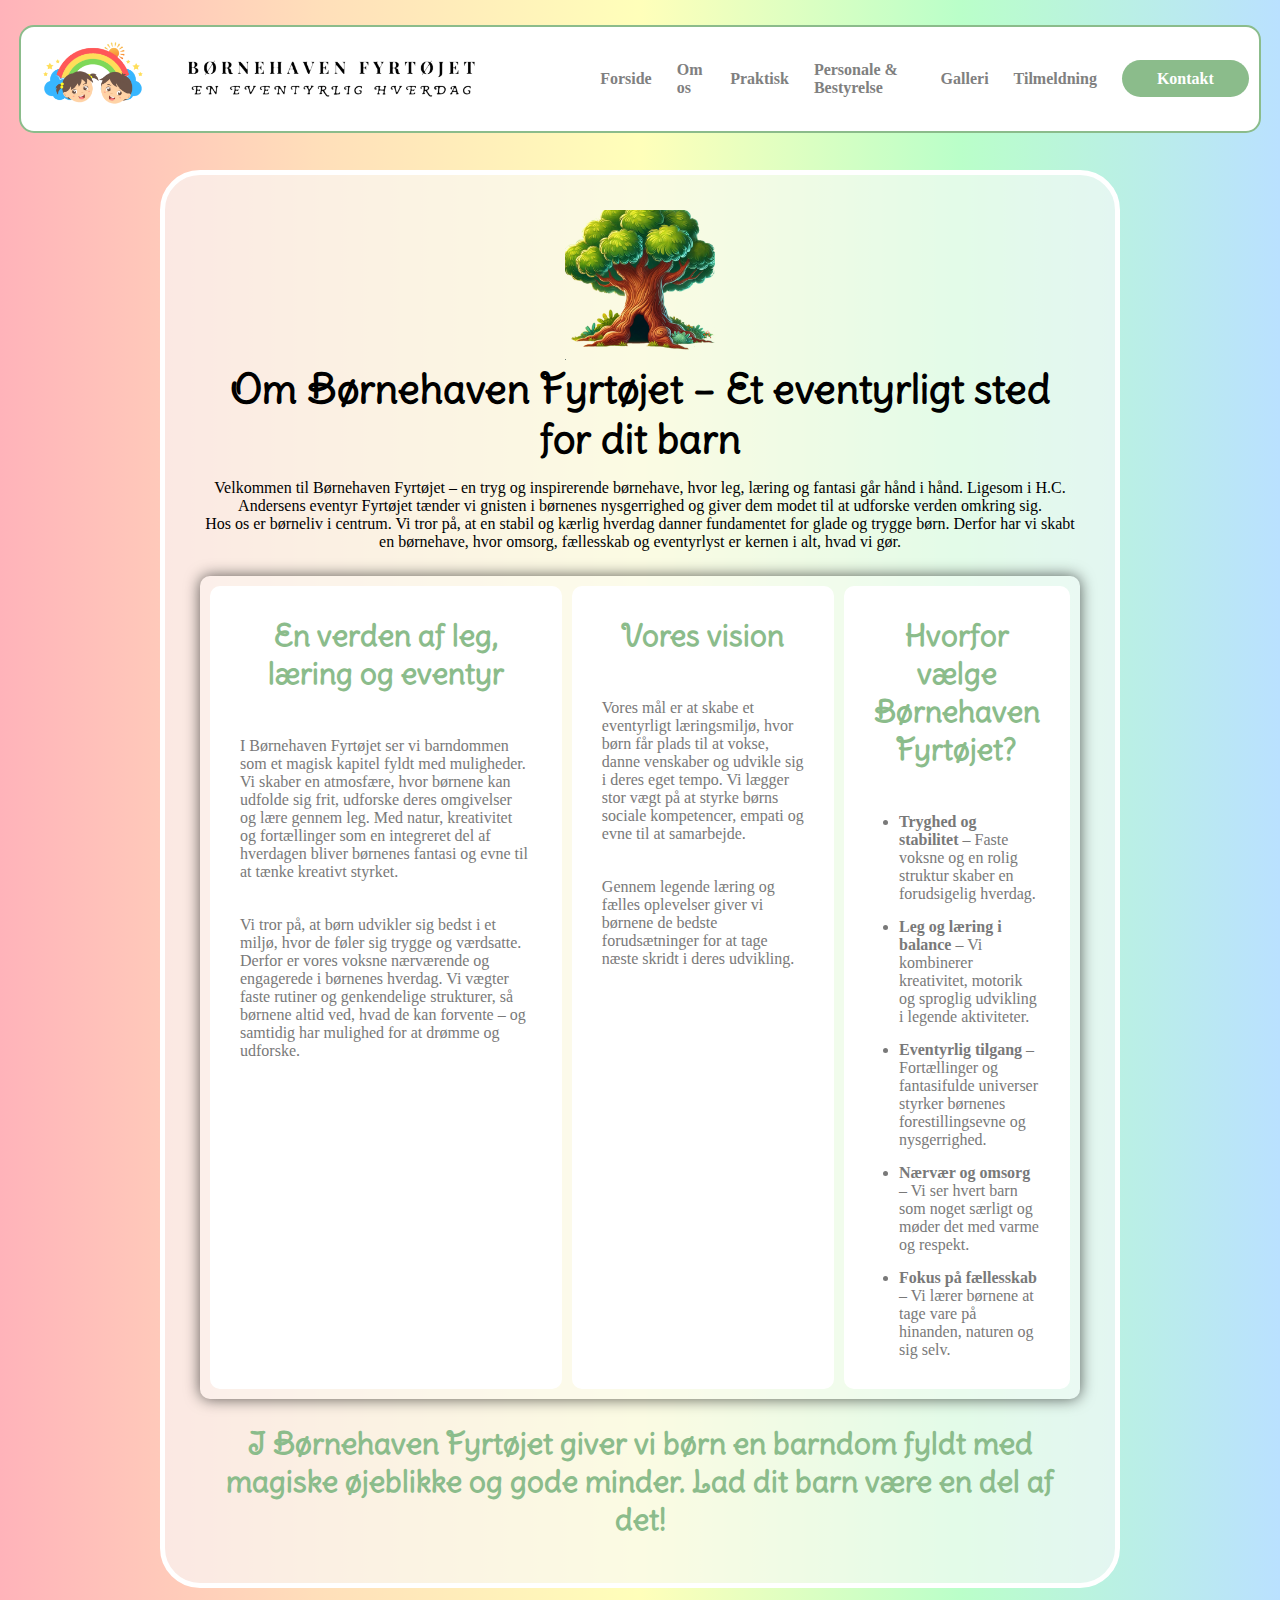
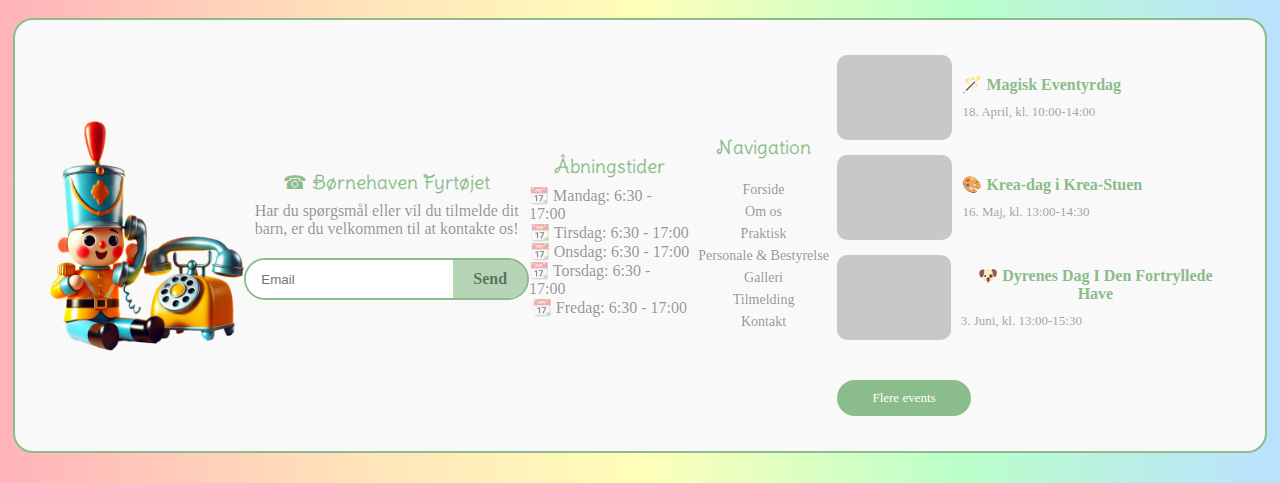
<file: about-us.html>
<!DOCTYPE html>
<html lang="en">
  <head>
    <meta charset="UTF-8" />
    <meta name="viewport" content="width=device-width, initial-scale=1.0" />
    <link rel="preconnect" href="https://fonts.googleapis.com" />
    <link rel="preconnect" href="https://fonts.gstatic.com" crossorigin />
    <link
      href="https://fonts.googleapis.com/css2?family=Delius+Swash+Caps&family=Open+Sans:ital,wght@0,300..800;1,300..800&display=swap"
      rel="stylesheet"
    />

    <link rel="stylesheet" href="assets/css/styles.css" />
    <title>Om Børnehaven Fyrtøjet</title>
  </head>
  <body>
    <!-- Navigation -->
    <nav>
      <ul class="navbar">
        <li>
          <a href=""
            ><img
              src="assets/img/logobørnehavenfyrtøjet.png"
              alt=""
              class="logo-image"
          /></a>
        </li>
        <li>
          <a href="">
            <img src="assets/img/logotext.png" alt="" class="logo-text"
          /></a>
        </li>

        <li>
          <a href="index.html" class="navitem">Forside</a>
        </li>
        <li>
          <a href="about-us.html" class="navitem">Om os</a>
        </li>
        <li>
          <a href="practical.html" class="navitem">Praktisk</a>
        </li>
        <li>
          <a href="staff.html" class="navitem">Personale & Bestyrelse</a>
        </li>

        <li>
          <a href="gallery.html" class="navitem">Galleri</a>
        </li>
        <li>
          <a href="application.html" class="navitem">Tilmeldning</a>
        </li>
        <li><a href="#contact" class="main-btn">Kontakt</a></li>
      </ul>
    </nav>
    <!-- About Section -->
    <section class="about-us about-us-container" id="about-us">
  
      <div class="about-top">
        <img src="assets/img/træ.png" alt="Tree" />
        <h2 class="delius-swash-caps-regular">
          Om Børnehaven Fyrtøjet – Et eventyrligt sted for dit barn
        </h2>
        <p>
          Velkommen til Børnehaven Fyrtøjet – en tryg og inspirerende børnehave,
          hvor leg, læring og fantasi går hånd i hånd. Ligesom i H.C. Andersens
          eventyr Fyrtøjet tænder vi gnisten i børnenes nysgerrighed og giver
          dem modet til at udforske verden omkring sig.
        </p>
        <p>
          Hos os er børneliv i centrum. Vi tror på, at en stabil og kærlig
          hverdag danner fundamentet for glade og trygge børn. Derfor har vi
          skabt en børnehave, hvor omsorg, fællesskab og eventyrlyst er kernen i
          alt, hvad vi gør.
        </p>
      </div>
      <div class="about-middle">
        <article>
          <h3 class="delius-swash-caps-regular">
            En verden af leg, læring og eventyr
          </h3>
          <p>
            I Børnehaven Fyrtøjet ser vi barndommen som et magisk kapitel fyldt
            med muligheder. Vi skaber en atmosfære, hvor børnene kan udfolde sig
            frit, udforske deres omgivelser og lære gennem leg. Med natur,
            kreativitet og fortællinger som en integreret del af hverdagen
            bliver børnenes fantasi og evne til at tænke kreativt styrket.
          </p>
          <p>
            Vi tror på, at børn udvikler sig bedst i et miljø, hvor de føler sig
            trygge og værdsatte. Derfor er vores voksne nærværende og engagerede
            i børnenes hverdag. Vi vægter faste rutiner og genkendelige
            strukturer, så børnene altid ved, hvad de kan forvente – og samtidig
            har mulighed for at drømme og udforske.
          </p>
        </article>
        <article>
          <h3 class="delius-swash-caps-regular">Vores vision</h3>
          <p>
            Vores mål er at skabe et eventyrligt læringsmiljø, hvor børn får
            plads til at vokse, danne venskaber og udvikle sig i deres eget
            tempo. Vi lægger stor vægt på at styrke børns sociale kompetencer,
            empati og evne til at samarbejde.
          </p>
          <p>
            Gennem legende læring og fælles oplevelser giver vi børnene de
            bedste forudsætninger for at tage næste skridt i deres udvikling.
          </p>
        </article>
        <article>
          <h3 class="delius-swash-caps-regular">
            Hvorfor vælge Børnehaven Fyrtøjet?
          </h3>
          <ul>
            <li>
              <b>Tryghed og stabilitet</b> – Faste voksne og en rolig struktur
              skaber en forudsigelig hverdag.
            </li>
            <li>
              <b>Leg og læring i balance</b> – Vi kombinerer kreativitet,
              motorik og sproglig udvikling i legende aktiviteter.
            </li>
            <li>
              <b>Eventyrlig tilgang</b> – Fortællinger og fantasifulde universer
              styrker børnenes forestillingsevne og nysgerrighed.
            </li>
            <li>
              <b>Nærvær og omsorg</b> – Vi ser hvert barn som noget særligt og
              møder det med varme og respekt.
            </li>
            <li>
              <b>Fokus på fællesskab</b> – Vi lærer børnene at tage vare på
              hinanden, naturen og sig selv.
            </li>
          </ul>
        </article>
      </div>
      <h3 class="delius-swash-caps-regular about-bottom">
        I Børnehaven Fyrtøjet giver vi børn en barndom fyldt med magiske
        øjeblikke og gode minder. Lad dit barn være en del af det!
      </h3>
    </section>

    <!--  Footer -->
    <footer>
      <img src="assets/img/telefon.png" alt="" />

      <div class="footer-mail">
        <h3 class="logo delius-swash-caps-regular">☎︎ Børnehaven Fyrtøjet</h3>
        <p>
          Har du spørgsmål eller vil du tilmelde dit barn, er du velkommen til
          at kontakte os!
        </p>
        <form class="contact-mail">
          <input type="email" placeholder="Email" required />
          <a href="">Send</a>
        </form>
      </div>

      <article class="navi">
        <div>
          <h3 class="delius-swash-caps-regular">Åbningstider</h3>
          <ul>
            <li>📆 Mandag: 6:30 - 17:00</li>
            <li>📆 Tirsdag: 6:30 - 17:00</li>
            <li>📆 Onsdag: 6:30 - 17:00</li>
            <li>📆 Torsdag: 6:30 - 17:00</li>
            <li>📆 Fredag: 6:30 - 17:00</li>
          </ul>
        </div>
      </article>

      <article class="footer-nav">
        <h3 class="delius-swash-caps-regular">Navigation</h3>
        <ul>
          <li><a href="">Forside</a></li>
          <li><a href="">Om os</a></li>
          <li><a href="">Praktisk</a></li>
          <li><a href="">Personale & Bestyrelse</a></li>
          <li><a href="">Galleri</a></li>
          <li><a href="">Tilmelding</a></li>
          <li><a href="">Kontakt</a></li>
        </ul>
      </article>

      <div class="footer-events">
        <article>
          <div class="img"></div>
          <div>
            <h4>🪄 Magisk Eventyrdag</h4>
            <p>18. April, kl. 10:00-14:00</p>
          </div>
        </article>
        <article>
          <div class="img"></div>
          <div>
            <h4>🎨 Krea-dag i Krea-Stuen</h4>
            <p>16. Maj, kl. 13:00-14:30</p>
          </div>
        </article>
        <article>
          <div class="img"></div>
          <div>
            <h4>🐶 Dyrenes Dag I Den Fortryllede Have</h4>
            <p>3. Juni, kl. 13:00-15:30</p>
          </div>
        </article>
        <p><a href="" class="main-btn">Flere events</a></p>
      </div>
    </footer>
  </body>
</html>
</file>
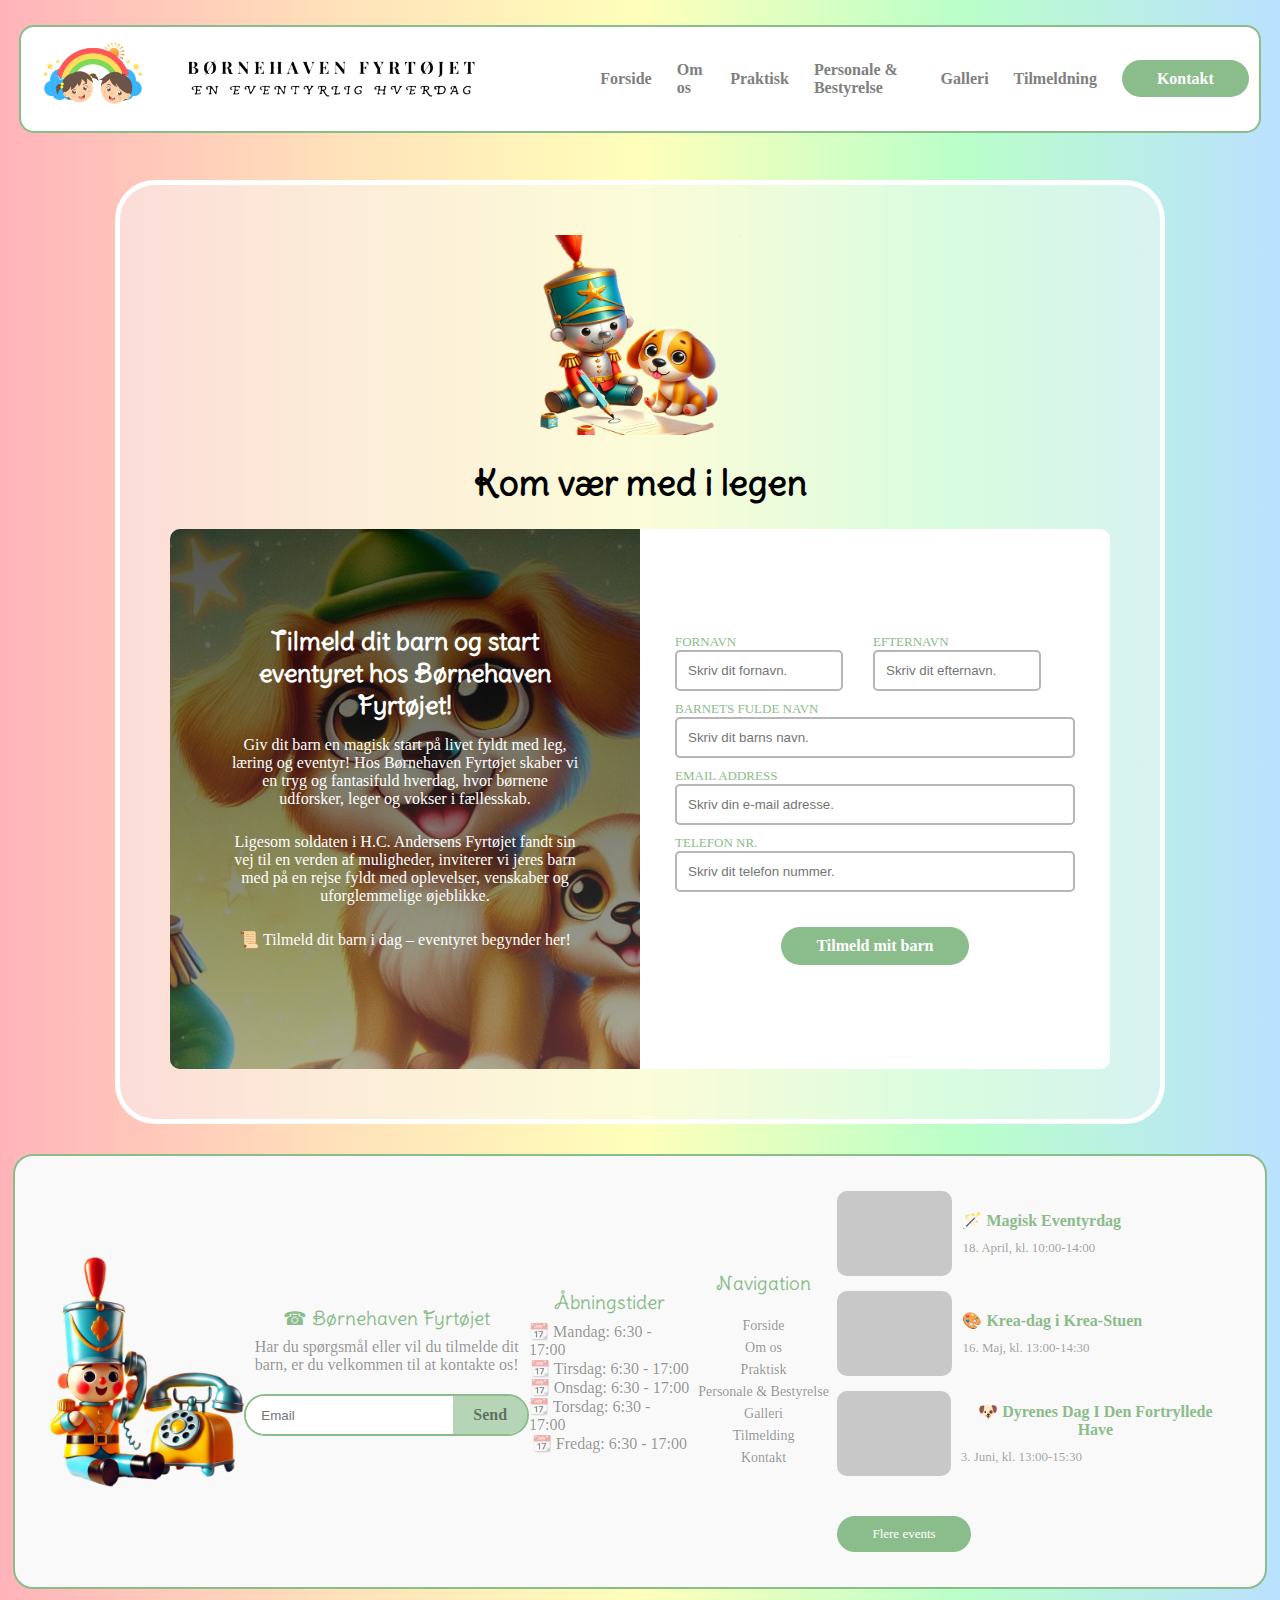
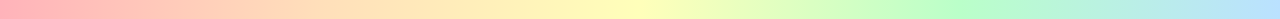
<file: application.html>
<!DOCTYPE html>
<html lang="en">
  <head>
    <meta charset="UTF-8" />
    <meta name="viewport" content="width=device-width, initial-scale=1.0" />
    <link rel="preconnect" href="https://fonts.googleapis.com" />
    <link rel="preconnect" href="https://fonts.gstatic.com" crossorigin />
    <link
      href="https://fonts.googleapis.com/css2?family=Delius+Swash+Caps&family=Open+Sans:ital,wght@0,300..800;1,300..800&display=swap"
      rel="stylesheet"
    />

    <link rel="stylesheet" href="assets/css/styles.css" />
    <title>Tilmeld dit Barn</title>
  </head>
  <body>

    <!-- Navigation -->
    <nav>
      <ul class="navbar">
        <li>
          <a href=""
            ><img
              src="assets/img/logobørnehavenfyrtøjet.png"
              alt=""
              class="logo-image"
          /></a>
        </li>
        <li>
          <a href="">
            <img src="assets/img/logotext.png" alt="" class="logo-text"
          /></a>
        </li>

        <li>
          <a href="index.html" class="navitem">Forside</a>
        </li>
        <li>
          <a href="about-us.html" class="navitem">Om os</a>
        </li>
        <li>
          <a href="practical.html" class="navitem">Praktisk</a>
        </li>
        <li>
          <a href="staff.html" class="navitem">Personale & Bestyrelse</a>
        </li>

        <li>
          <a href="gallery.html" class="navitem">Galleri</a>
        </li>
        <li>
          <a href="application.html" class="navitem">Tilmeldning</a>
        </li>
        <li><a href="#contact" class="main-btn">Kontakt</a></li>
      </ul>
    </nav>

    <!-- Ansøg om plads Section -->
    <section class="application" id="application">
      <img src="assets/img/inskrivning.png" alt="Application" />
      <h2 class="delius-swash-caps-regular">Kom vær med i legen</h2>
      <div>
        <article class="leftside">
          <div class="gradient-bg">
            <h3 class="delius-swash-caps-regular">
              Tilmeld dit barn og start eventyret hos Børnehaven Fyrtøjet!
            </h3>
            <p>
              Giv dit barn en magisk start på livet fyldt med leg, læring og
              eventyr! Hos Børnehaven Fyrtøjet skaber vi en tryg og fantasifuld
              hverdag, hvor børnene udforsker, leger og vokser i fællesskab.
            </p>
            <p>
              Ligesom soldaten i H.C. Andersens Fyrtøjet fandt sin vej til en
              verden af muligheder, inviterer vi jeres barn med på en rejse
              fyldt med oplevelser, venskaber og uforglemmelige øjeblikke.
            </p>
            <p>📜 Tilmeld dit barn i dag – eventyret begynder her!</p>
          </div>
        </article>
        <article class="rightside">
          <form method="post" action="">
            <div class="fill-half">
              <label for="client-firstname"
                >FORNAVN
                <input
                  type="text"
                  name="client-firstname"
                  id="client-firstname"
                  placeholder="Skriv dit fornavn."
              /></label>
            </div>

            <div class="fill-half">
              <label for="client-lastname"
                >EFTERNAVN
                <input
                  type="text"
                  name="client-lastname"
                  id="client-lastname"
                  placeholder="Skriv dit efternavn."
              /></label>
            </div>

            <div class="fill-full">
              <label for="client-username"
                >BARNETS FULDE NAVN
                <input
                  type="text"
                  name="client-username"
                  id="client-username"
                  placeholder="Skriv dit barns navn."
              /></label>

              <label for="client-email"
                >EMAIL ADDRESS
                <input
                  type="email"
                  name="client-email"
                  id="client-email"
                  placeholder="Skriv din e-mail adresse."
              /></label>

              <label for="client-password"
                >TELEFON NR.
                <input
                  type="tel"
                  name="client-phone"
                  id="client-phone"
                  placeholder="Skriv dit telefon nummer."
              /></label>
            </div>
          </form>
          <p><a href="" class="main-btn">Tilmeld mit barn</a></p>
        </article>
      </div>
    </section>
   <!--  Footer -->
   <footer>
    <img src="assets/img/telefon.png" alt="" />

    <div class="footer-mail">
      <h3 class="logo delius-swash-caps-regular">☎︎ Børnehaven Fyrtøjet</h3>
      <p>
        Har du spørgsmål eller vil du tilmelde dit barn, er du velkommen til
        at kontakte os!
      </p>
      <form class="contact-mail">
        <input type="email" placeholder="Email" required />
        <a href="">Send</a>
      </form>
    </div>

    <article class="navi">
      <div>
        <h3 class="delius-swash-caps-regular">Åbningstider</h3>
        <ul>
          <li>📆 Mandag: 6:30 - 17:00</li>
          <li>📆 Tirsdag: 6:30 - 17:00</li>
          <li>📆 Onsdag: 6:30 - 17:00</li>
          <li>📆 Torsdag: 6:30 - 17:00</li>
          <li>📆 Fredag: 6:30 - 17:00</li>
        </ul>
      </div>
    </article>

    <article class="footer-nav">
      <h3 class="delius-swash-caps-regular">Navigation</h3>
      <ul>
        <li><a href="">Forside</a></li>
        <li><a href="">Om os</a></li>
        <li><a href="">Praktisk</a></li>
        <li><a href="">Personale & Bestyrelse</a></li>
        <li><a href="">Galleri</a></li>
        <li><a href="">Tilmelding</a></li>
        <li><a href="">Kontakt</a></li>
      </ul>
    </article>

    <div class="footer-events">
      <article>
        <div class="img"></div>
        <div>
          <h4>🪄 Magisk Eventyrdag</h4>
          <p>18. April, kl. 10:00-14:00</p>
        </div>
      </article>
      <article>
        <div class="img"></div>
        <div>
          <h4>🎨 Krea-dag i Krea-Stuen</h4>
          <p>16. Maj, kl. 13:00-14:30</p>
        </div>
      </article>
      <article>
        <div class="img"></div>
        <div>
          <h4>🐶 Dyrenes Dag I Den Fortryllede Have</h4>
          <p>3. Juni, kl. 13:00-15:30</p>
        </div>
      </article>
      <p><a href="" class="main-btn">Flere events</a></p>
    </div>
  </footer>
  </body>
</html>
</file>
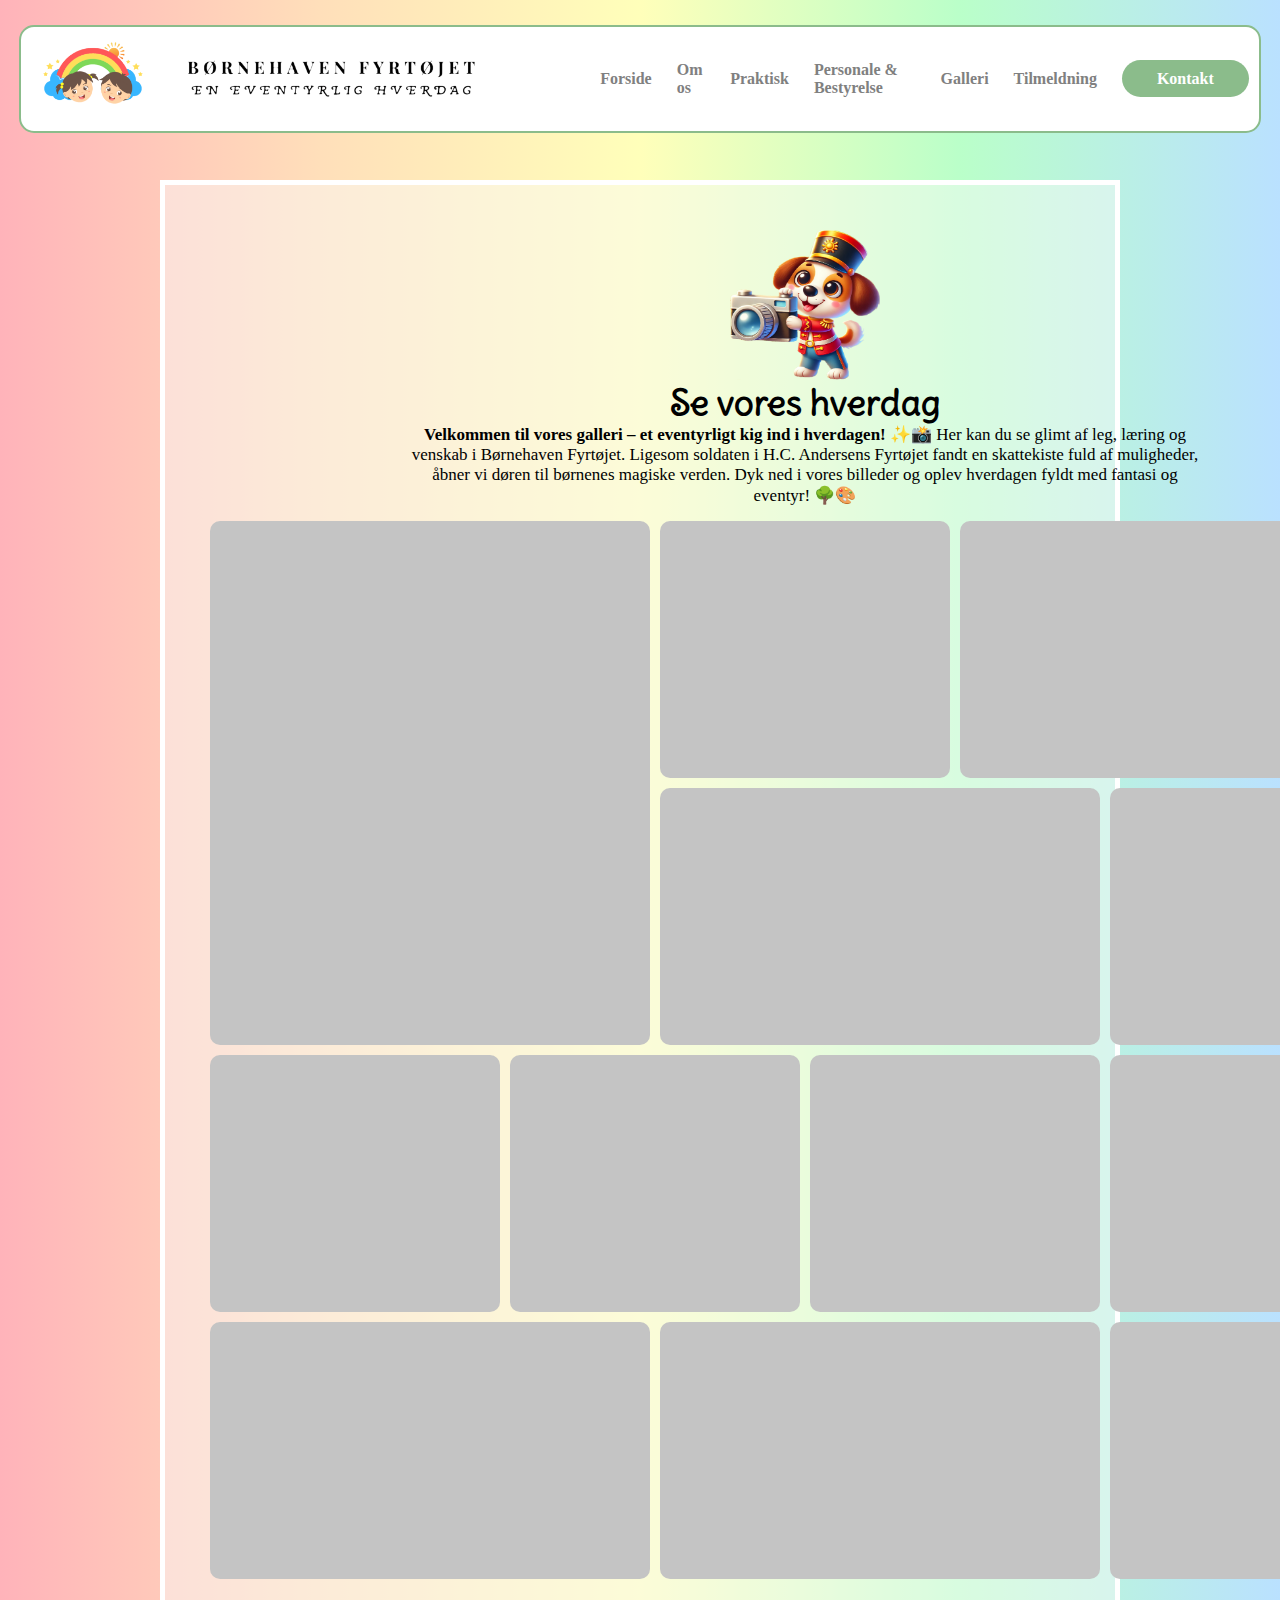
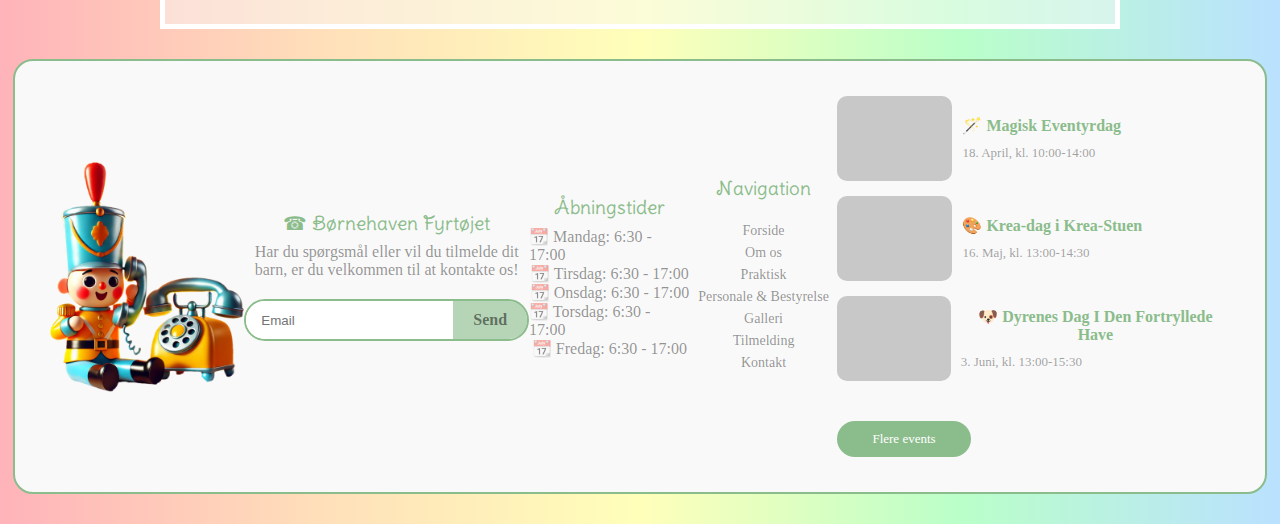
<file: gallery.html>
<!DOCTYPE html>
<html lang="en">
  <head>
    <meta charset="UTF-8" />
    <meta name="viewport" content="width=device-width, initial-scale=1.0" />
    <link rel="preconnect" href="https://fonts.googleapis.com" />
    <link rel="preconnect" href="https://fonts.gstatic.com" crossorigin />
    <link
      href="https://fonts.googleapis.com/css2?family=Delius+Swash+Caps&family=Open+Sans:ital,wght@0,300..800;1,300..800&display=swap"
      rel="stylesheet"
    />

    <link rel="stylesheet" href="assets/css/styles.css" />
    <title>Børnehaven Fyrtøjet Galleri</title>
  </head>
  <body>
    <!-- Navigation -->
    <nav>
      <ul class="navbar">
        <li>
          <a href=""
            ><img
              src="assets/img/logobørnehavenfyrtøjet.png"
              alt=""
              class="logo-image"
          /></a>
        </li>
        <li>
          <a href="">
            <img src="assets/img/logotext.png" alt="" class="logo-text"
          /></a>
        </li>

        <li>
          <a href="index.html" class="navitem">Forside</a>
        </li>
        <li>
          <a href="about-us.html" class="navitem">Om os</a>
        </li>
        <li>
          <a href="practical.html" class="navitem">Praktisk</a>
        </li>
        <li>
          <a href="staff.html" class="navitem">Personale & Bestyrelse</a>
        </li>

        <li>
          <a href="gallery.html" class="navitem">Galleri</a>
        </li>
        <li>
          <a href="application.html" class="navitem">Tilmeldning</a>
        </li>
        <li><a href="#contact" class="main-btn">Kontakt</a></li>
      </ul>
    </nav>
    <!-- Galleri Section -->

    <section class="gallery gallery-container" id="gallery">
      <img
        src="assets/img/hund.png"
        alt="hund tager billede"
        class="image-top"
      />
      <h2 class="delius-swash-caps-regular">Se vores hverdag</h2>
      <p class="text-top">
        <b>Velkommen til vores galleri – et eventyrligt kig ind i hverdagen!</b>
        ✨📸 Her kan du se glimt af leg, læring og venskab i Børnehaven
        Fyrtøjet. Ligesom soldaten i H.C. Andersens Fyrtøjet fandt en
        skattekiste fuld af muligheder, åbner vi døren til børnenes magiske
        verden. Dyk ned i vores billeder og oplev hverdagen fyldt med fantasi og
        eventyr! 🌳🎨
      </p>

      <div class="grid-container">
        <div class="box biggest img1"></div>
        <div class="box smallest img2"></div>
        <div class="box smallest img3"></div>
        <div class="box smallest img4"></div>
        <div class="box smallest img5"></div>
        <div class="box smallest img6"></div>
        <div class="box smallest img7"></div>
        <div class="box medium img8"></div>
        <div class="box medium img9"></div>
        <div class="box medium img10"></div>
        <div class="box big img11"></div>
        <div class="box big img12"></div>
    </div>
    </section>
    <!--  Footer -->
    <footer>
      <img src="assets/img/telefon.png" alt="" />

      <div class="footer-mail">
        <h3 class="logo delius-swash-caps-regular">☎︎ Børnehaven Fyrtøjet</h3>
        <p>
          Har du spørgsmål eller vil du tilmelde dit barn, er du velkommen til
          at kontakte os!
        </p>
        <form class="contact-mail">
          <input type="email" placeholder="Email" required />
          <a href="">Send</a>
        </form>
      </div>

      <article class="navi">
        <div>
          <h3 class="delius-swash-caps-regular">Åbningstider</h3>
          <ul>
            <li>📆 Mandag: 6:30 - 17:00</li>
            <li>📆 Tirsdag: 6:30 - 17:00</li>
            <li>📆 Onsdag: 6:30 - 17:00</li>
            <li>📆 Torsdag: 6:30 - 17:00</li>
            <li>📆 Fredag: 6:30 - 17:00</li>
          </ul>
        </div>
      </article>

      <article class="footer-nav">
        <h3 class="delius-swash-caps-regular">Navigation</h3>
        <ul>
          <li><a href="">Forside</a></li>
          <li><a href="">Om os</a></li>
          <li><a href="">Praktisk</a></li>
          <li><a href="">Personale & Bestyrelse</a></li>
          <li><a href="">Galleri</a></li>
          <li><a href="">Tilmelding</a></li>
          <li><a href="">Kontakt</a></li>
        </ul>
      </article>

      <div class="footer-events">
        <article>
          <div class="img"></div>
          <div>
            <h4>🪄 Magisk Eventyrdag</h4>
            <p>18. April, kl. 10:00-14:00</p>
          </div>
        </article>
        <article>
          <div class="img"></div>
          <div>
            <h4>🎨 Krea-dag i Krea-Stuen</h4>
            <p>16. Maj, kl. 13:00-14:30</p>
          </div>
        </article>
        <article>
          <div class="img"></div>
          <div>
            <h4>🐶 Dyrenes Dag I Den Fortryllede Have</h4>
            <p>3. Juni, kl. 13:00-15:30</p>
          </div>
        </article>
        <p><a href="" class="main-btn">Flere events</a></p>
      </div>
    </footer>
  </body>
</html>
</file>
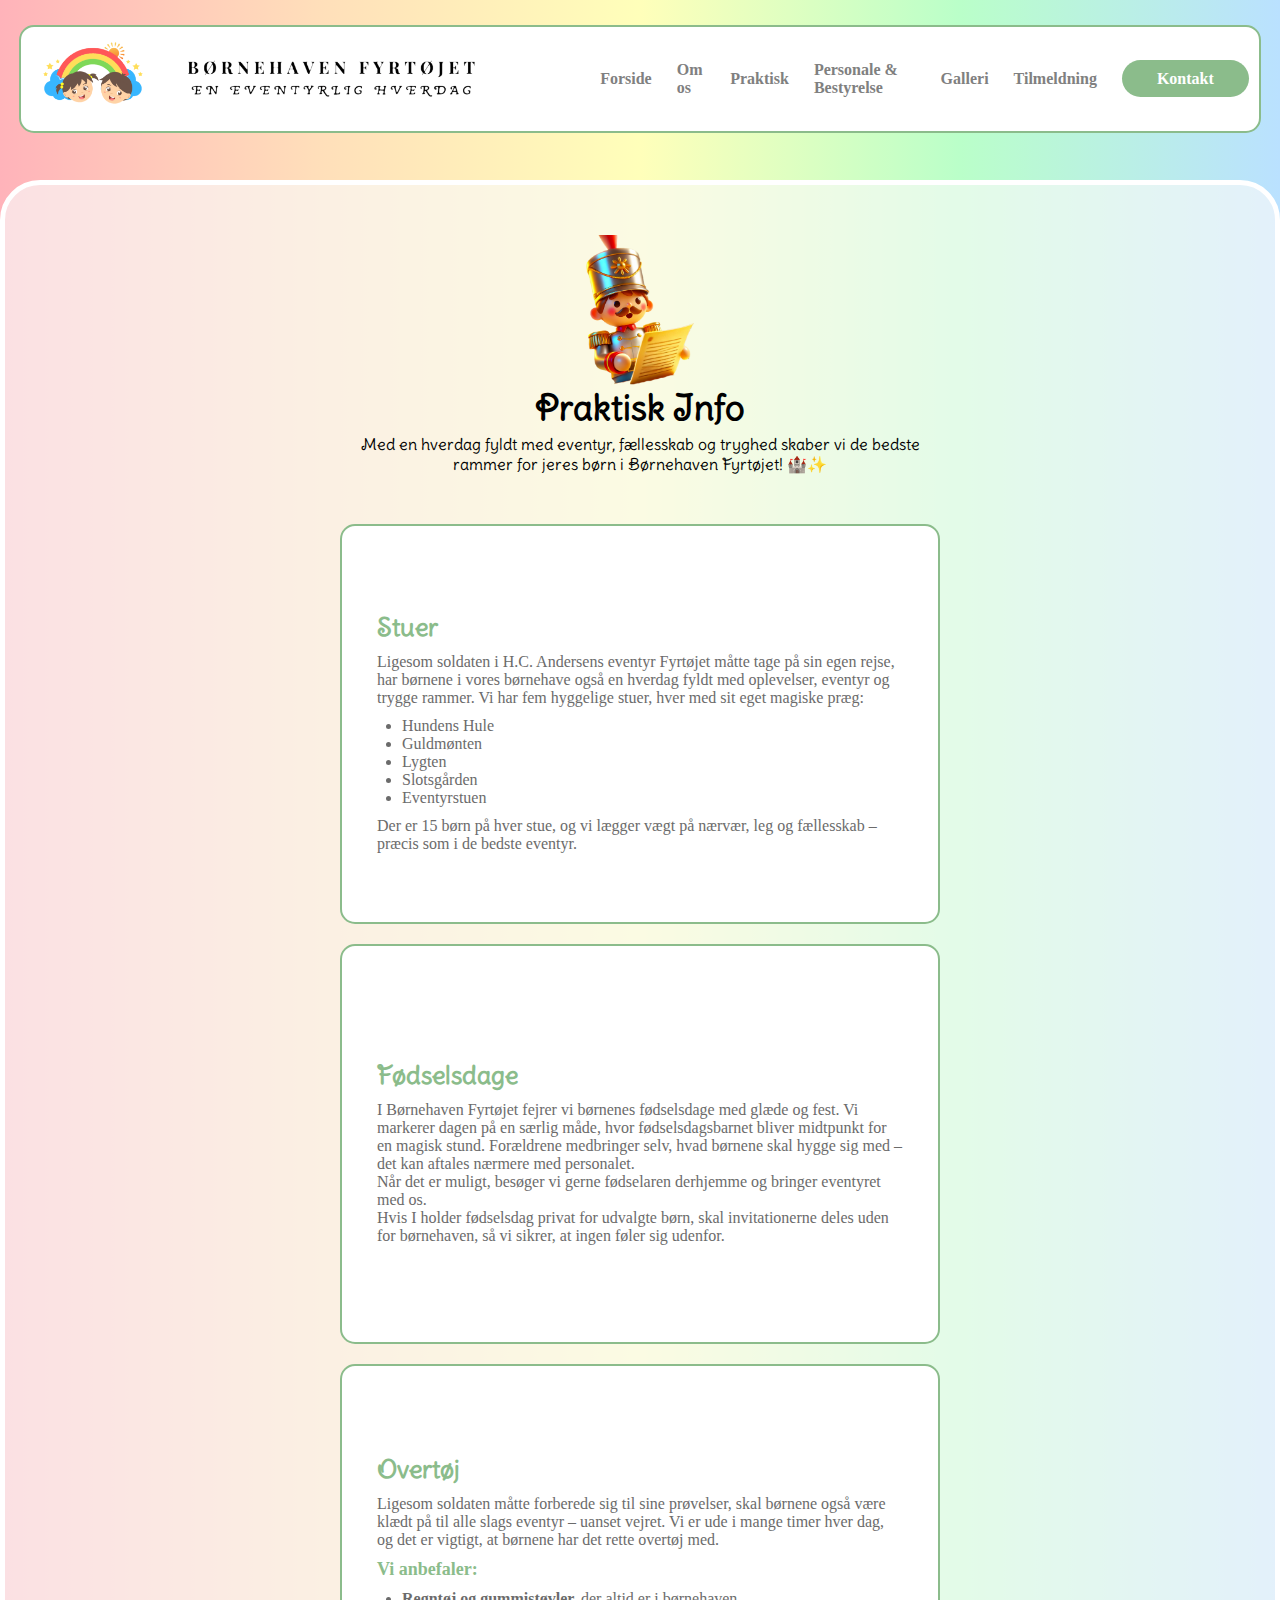
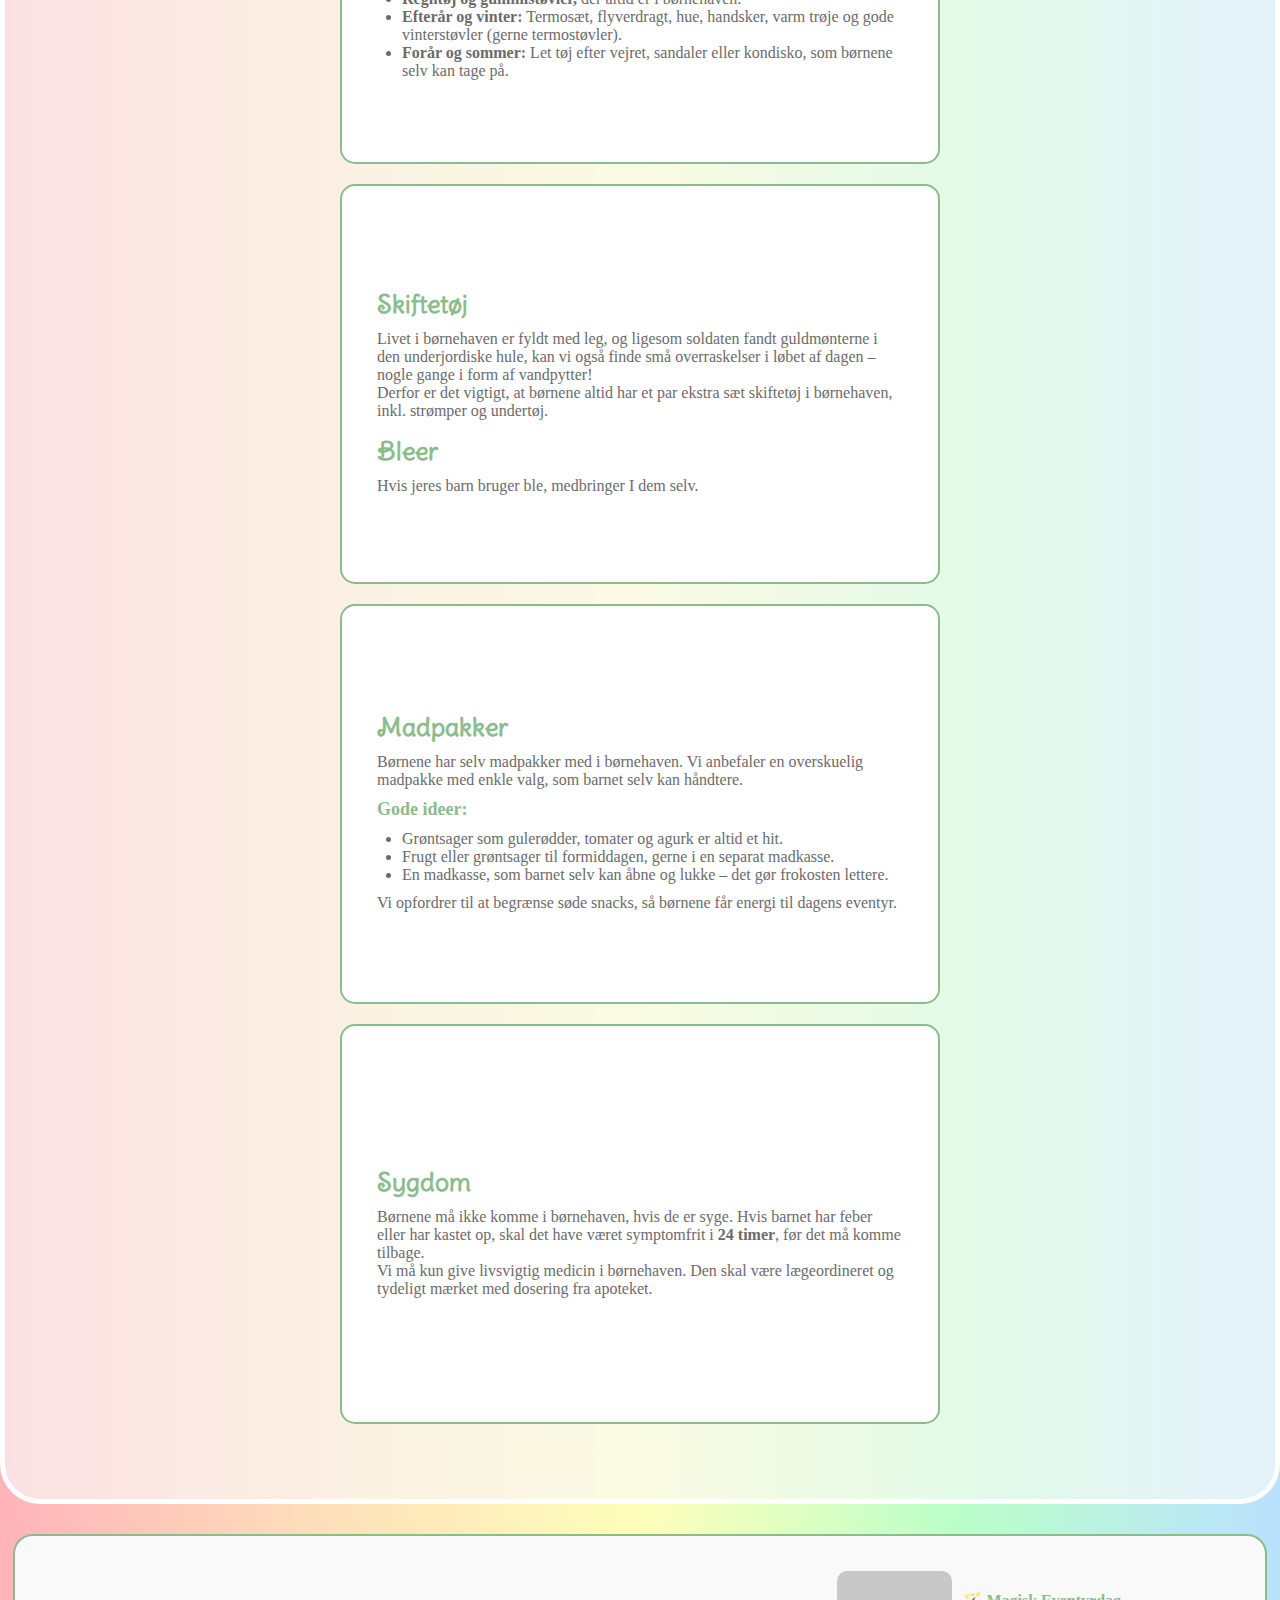
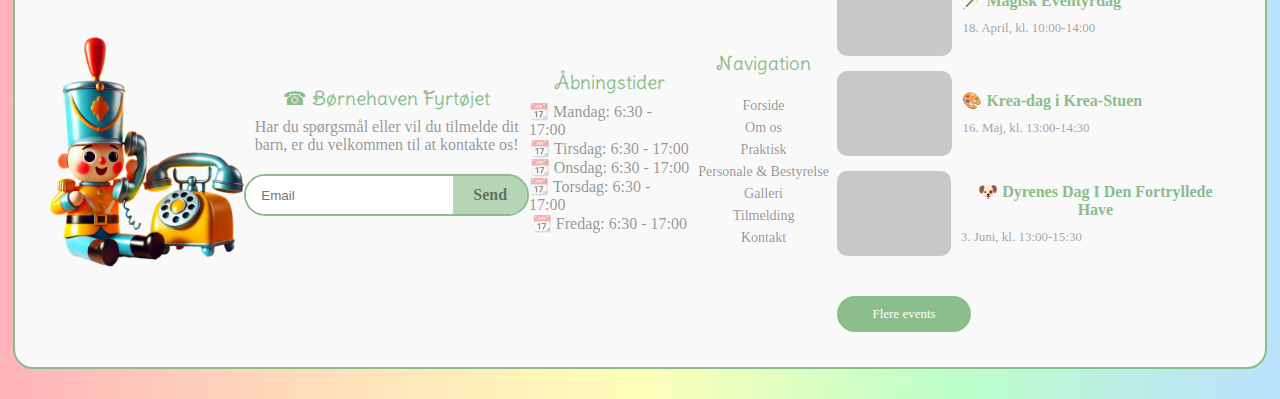
<file: practical.html>
<!DOCTYPE html>
<html lang="en">
  <head>
    <meta charset="UTF-8" />
    <meta name="viewport" content="width=device-width, initial-scale=1.0" />
    <link rel="preconnect" href="https://fonts.googleapis.com" />
    <link rel="preconnect" href="https://fonts.gstatic.com" crossorigin />
    <link
      href="https://fonts.googleapis.com/css2?family=Delius+Swash+Caps&family=Open+Sans:ital,wght@0,300..800;1,300..800&display=swap"
      rel="stylesheet"
    />

    <link rel="stylesheet" href="assets/css/styles.css" />
    <title>Praktisk Info</title>
  </head>
  <body>
    <!-- Navigation -->
    <nav>
      <ul class="navbar">
        <li>
          <a href=""
            ><img
              src="assets/img/logobørnehavenfyrtøjet.png"
              alt=""
              class="logo-image"
          /></a>
        </li>
        <li>
          <a href="">
            <img src="assets/img/logotext.png" alt="" class="logo-text"
          /></a>
        </li>

        <li>
          <a href="index.html" class="navitem">Forside</a>
        </li>
        <li>
          <a href="about-us.html" class="navitem">Om os</a>
        </li>
        <li>
          <a href="practical.html" class="navitem">Praktisk</a>
        </li>
        <li>
          <a href="staff.html" class="navitem">Personale & Bestyrelse</a>
        </li>

        <li>
          <a href="gallery.html" class="navitem">Galleri</a>
        </li>
        <li>
          <a href="application.html" class="navitem">Tilmeldning</a>
        </li>
        <li><a href="#contact" class="main-btn">Kontakt</a></li>
      </ul>
    </nav>
    <!-- Praktisk -->
    <section class="pratical-info practical-container" id="practical">
      
        <img src="assets/img/tinsoldat.png" alt="">
      <h2 class="delius-swash-caps-regular">Praktisk Info</h2>
      <p class="delius-swash-caps-regular text-top">
        Med en hverdag fyldt med eventyr, fællesskab og tryghed skaber vi de
        bedste rammer for jeres børn i Børnehaven Fyrtøjet! 🏰✨
      </p>
      <div class="text-container">
        <article>
          <h3 class="delius-swash-caps-regular">Stuer</h3>
          <p>
            Ligesom soldaten i H.C. Andersens eventyr Fyrtøjet måtte tage på sin
            egen rejse, har børnene i vores børnehave også en hverdag fyldt med
            oplevelser, eventyr og trygge rammer. Vi har fem hyggelige stuer,
            hver med sit eget magiske præg:
          </p>
          <ul>
            <li>Hundens Hule</li>
            <li>Guldmønten</li>
            <li>Lygten</li>
            <li>Slotsgården</li>
            <li>Eventyrstuen</li>
          </ul>
          <p>
            Der er 15 børn på hver stue, og vi lægger vægt på nærvær, leg og
            fællesskab – præcis som i de bedste eventyr.
          </p>
        </article>
        <article>
          <h3 class="delius-swash-caps-regular">Fødselsdage</h3>
          <p>
            I Børnehaven Fyrtøjet fejrer vi børnenes fødselsdage med glæde og
            fest. Vi markerer dagen på en særlig måde, hvor fødselsdagsbarnet
            bliver midtpunkt for en magisk stund. Forældrene medbringer selv,
            hvad børnene skal hygge sig med – det kan aftales nærmere med
            personalet.
          </p>
          <p>
            Når det er muligt, besøger vi gerne fødselaren derhjemme og bringer
            eventyret med os.
          </p>
          <p>
            Hvis I holder fødselsdag privat for udvalgte børn, skal
            invitationerne deles uden for børnehaven, så vi sikrer, at ingen
            føler sig udenfor.
          </p>
        </article>
        <article>
          <h3 class="delius-swash-caps-regular">Overtøj</h3>
          <p>
            Ligesom soldaten måtte forberede sig til sine prøvelser, skal
            børnene også være klædt på til alle slags eventyr – uanset vejret.
            Vi er ude i mange timer hver dag, og det er vigtigt, at børnene har
            det rette overtøj med.
          </p>
          <h4>Vi anbefaler:</h4>
          <ul>
            <li><b>Regntøj og gummistøvler,</b> der altid er i børnehaven.</li>
            <li>
              <b>Efterår og vinter:</b> Termosæt, flyverdragt, hue, handsker,
              varm trøje og gode vinterstøvler (gerne termostøvler).
            </li>
            <li>
              <b>Forår og sommer:</b> Let tøj efter vejret, sandaler eller
              kondisko, som børnene selv kan tage på.
            </li>
          </ul>
        </article>
        <article>
          <h3 class="delius-swash-caps-regular">Skiftetøj</h3>
          <p>
            Livet i børnehaven er fyldt med leg, og ligesom soldaten fandt
            guldmønterne i den underjordiske hule, kan vi også finde små
            overraskelser i løbet af dagen – nogle gange i form af vandpytter!
          </p>
          <p>
            Derfor er det vigtigt, at børnene altid har et par ekstra sæt
            skiftetøj i børnehaven, inkl. strømper og undertøj.
          </p>
          <h3 class="delius-swash-caps-regular">Bleer</h3>
          <p>Hvis jeres barn bruger ble, medbringer I dem selv.</p>
        </article>

        <article>
          <h3 class="delius-swash-caps-regular">Madpakker</h3>
          <p>
            Børnene har selv madpakker med i børnehaven. Vi anbefaler en
            overskuelig madpakke med enkle valg, som barnet selv kan håndtere.
          </p>

          <h4>Gode ideer:</h4>
          <ul>
            <li>
              Grøntsager som gulerødder, tomater og agurk er altid et hit.
            </li>
            <li>
              Frugt eller grøntsager til formiddagen, gerne i en separat
              madkasse.
            </li>
            <li>
              En madkasse, som barnet selv kan åbne og lukke – det gør frokosten
              lettere.
            </li>
          </ul>
          <p>
            Vi opfordrer til at begrænse søde snacks, så børnene får energi til
            dagens eventyr.
          </p>
        </article>
        <article>
          <h3 class="delius-swash-caps-regular">Sygdom</h3>
          <p>
            Børnene må ikke komme i børnehaven, hvis de er syge. Hvis barnet har
            feber eller har kastet op, skal det have været symptomfrit i
            <b>24 timer</b>, før det må komme tilbage.
          </p>
          <p>
            Vi må kun give livsvigtig medicin i børnehaven. Den skal være
            lægeordineret og tydeligt mærket med dosering fra apoteket.
          </p>
        </article>
      </div>
    </section>
    <!--  Footer -->
    <footer>
      <img src="assets/img/telefon.png" alt="" />

      <div class="footer-mail">
        <h3 class="logo delius-swash-caps-regular">☎︎ Børnehaven Fyrtøjet</h3>
        <p>
          Har du spørgsmål eller vil du tilmelde dit barn, er du velkommen til
          at kontakte os!
        </p>
        <form class="contact-mail">
          <input type="email" placeholder="Email" required />
          <a href="">Send</a>
        </form>
      </div>

      <article class="navi">
        <div>
          <h3 class="delius-swash-caps-regular">Åbningstider</h3>
          <ul>
            <li>📆 Mandag: 6:30 - 17:00</li>
            <li>📆 Tirsdag: 6:30 - 17:00</li>
            <li>📆 Onsdag: 6:30 - 17:00</li>
            <li>📆 Torsdag: 6:30 - 17:00</li>
            <li>📆 Fredag: 6:30 - 17:00</li>
          </ul>
        </div>
      </article>

      <article class="footer-nav">
        <h3 class="delius-swash-caps-regular">Navigation</h3>
        <ul>
          <li><a href="">Forside</a></li>
          <li><a href="">Om os</a></li>
          <li><a href="">Praktisk</a></li>
          <li><a href="">Personale & Bestyrelse</a></li>
          <li><a href="">Galleri</a></li>
          <li><a href="">Tilmelding</a></li>
          <li><a href="">Kontakt</a></li>
        </ul>
      </article>

      <div class="footer-events">
        <article>
          <div class="img"></div>
          <div>
            <h4>🪄 Magisk Eventyrdag</h4>
            <p>18. April, kl. 10:00-14:00</p>
          </div>
        </article>
        <article>
          <div class="img"></div>
          <div>
            <h4>🎨 Krea-dag i Krea-Stuen</h4>
            <p>16. Maj, kl. 13:00-14:30</p>
          </div>
        </article>
        <article>
          <div class="img"></div>
          <div>
            <h4>🐶 Dyrenes Dag I Den Fortryllede Have</h4>
            <p>3. Juni, kl. 13:00-15:30</p>
          </div>
        </article>
        <p><a href="" class="main-btn">Flere events</a></p>
      </div>
    </footer>
  </body>
</html>
</file>
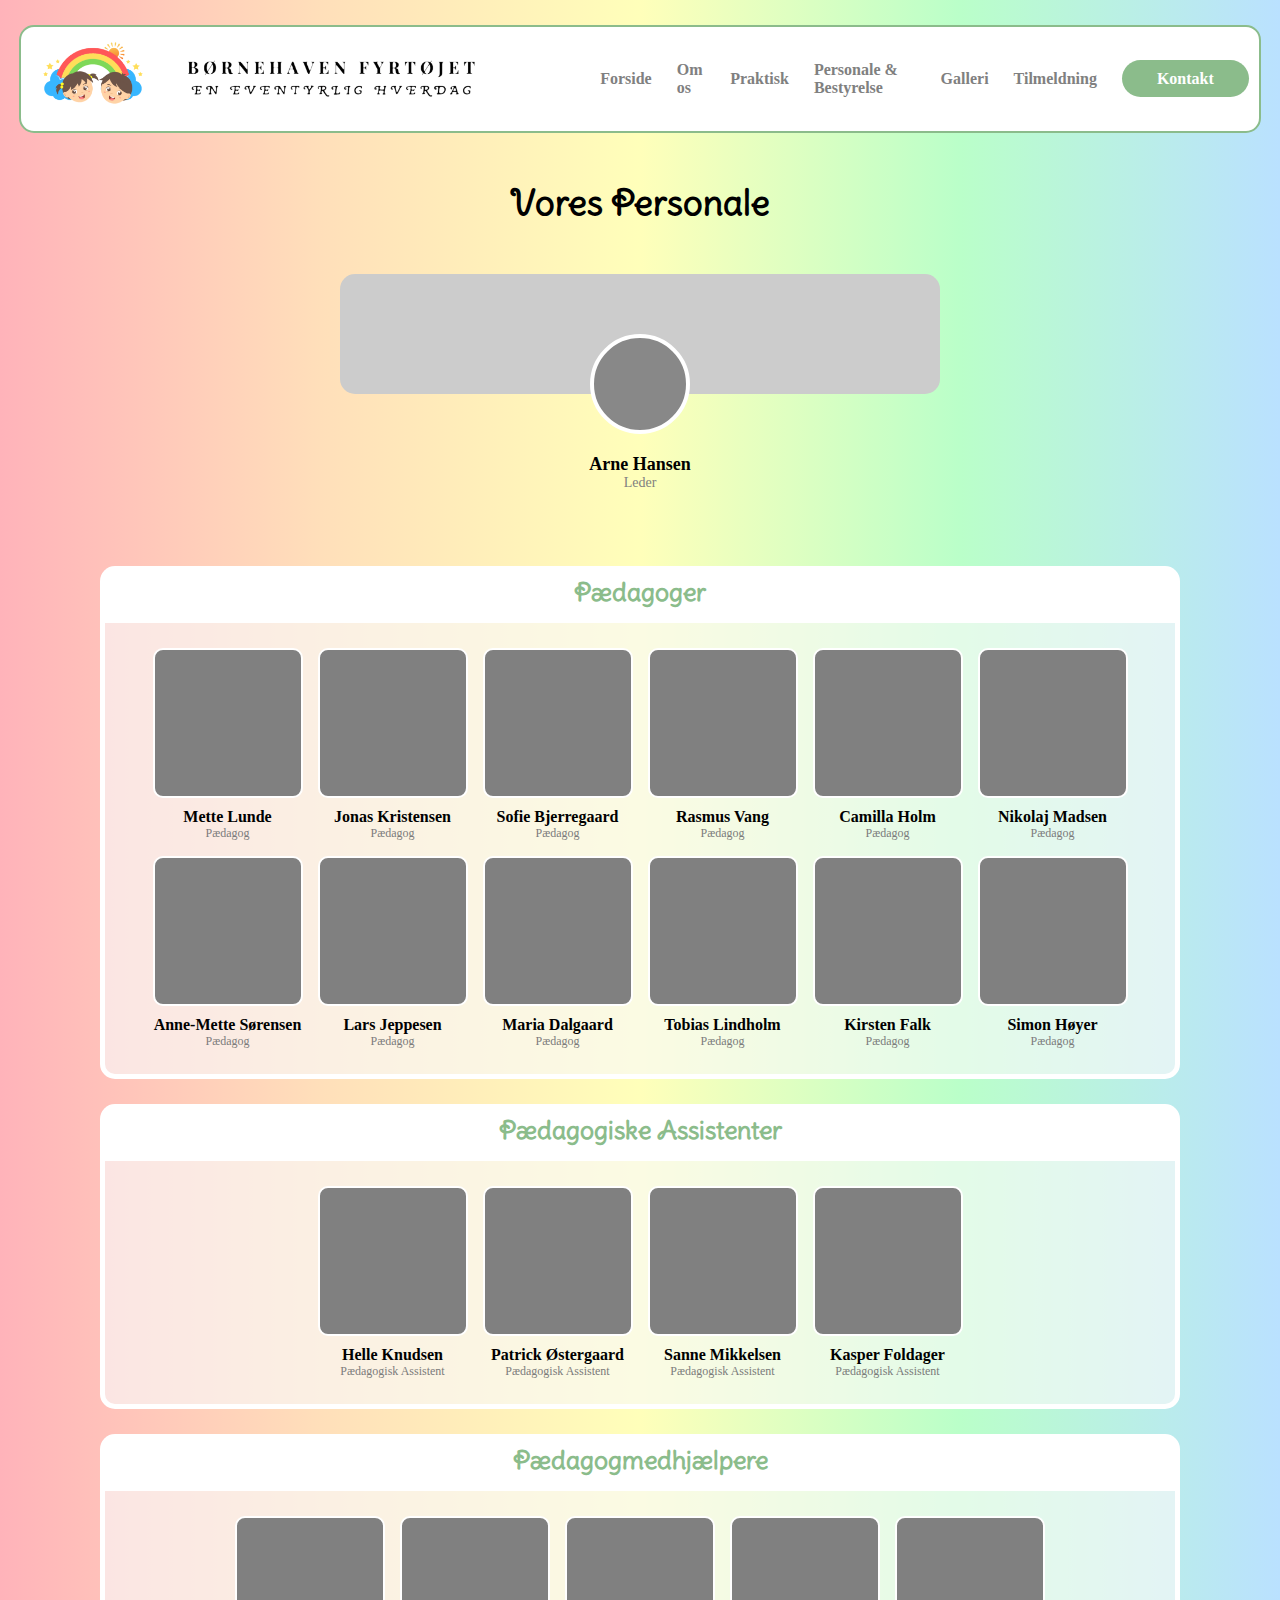
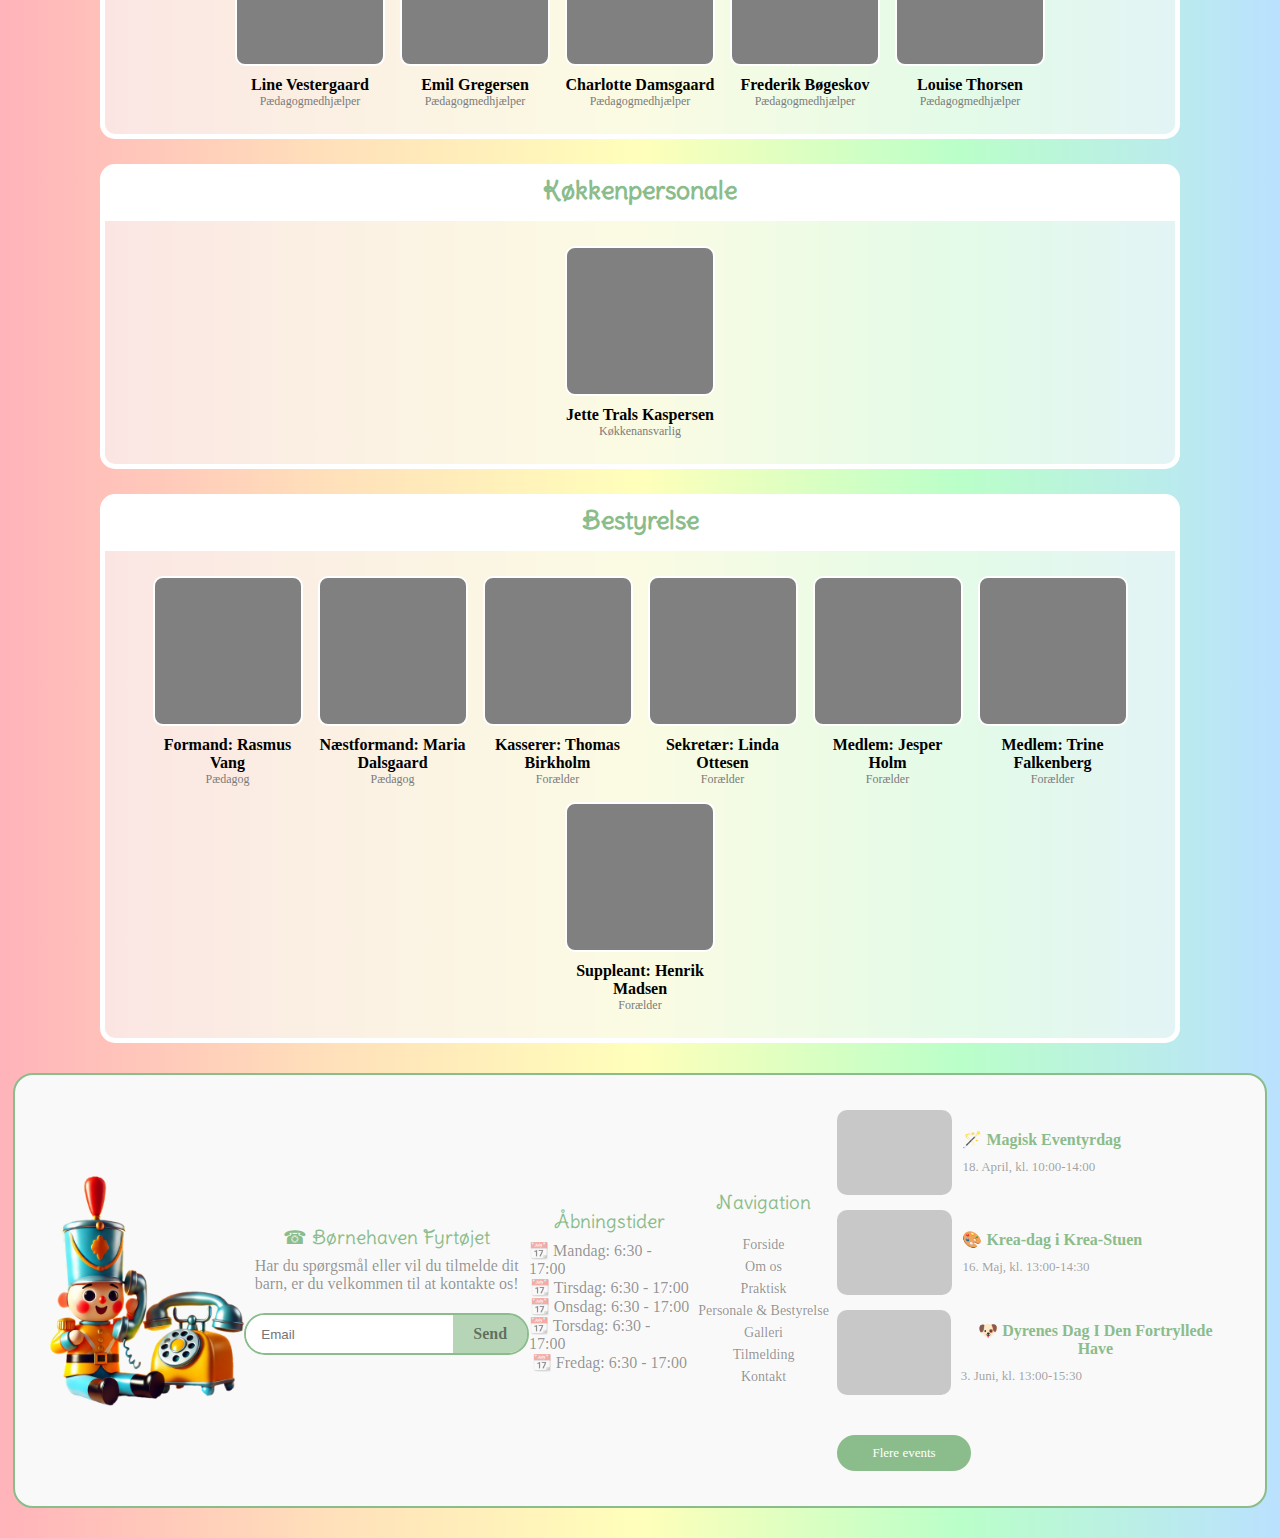
<file: staff.html>
<!DOCTYPE html>
<html lang="en">
  <head>
    <meta charset="UTF-8" />
    <meta name="viewport" content="width=device-width, initial-scale=1.0" />
    <link rel="preconnect" href="https://fonts.googleapis.com" />
    <link rel="preconnect" href="https://fonts.gstatic.com" crossorigin />
    <link
      href="https://fonts.googleapis.com/css2?family=Delius+Swash+Caps&family=Open+Sans:ital,wght@0,300..800;1,300..800&display=swap"
      rel="stylesheet"
    />

    <link rel="stylesheet" href="assets/css/styles.css" />
    <title>Personale & Bestyrelse</title>
  </head>
  <body>
    <!-- Navigation -->
    <nav>
      <ul class="navbar">
        <li>
          <a href=""
            ><img
              src="assets/img/logobørnehavenfyrtøjet.png"
              alt=""
              class="logo-image"
          /></a>
        </li>
        <li>
          <a href="">
            <img src="assets/img/logotext.png" alt="" class="logo-text"
          /></a>
        </li>

        <li>
          <a href="index.html" class="navitem">Forside</a>
        </li>
        <li>
          <a href="about-us.html" class="navitem">Om os</a>
        </li>
        <li>
          <a href="practical.html" class="navitem">Praktisk</a>
        </li>
        <li>
          <a href="staff.html" class="navitem">Personale & Bestyrelse</a>
        </li>

        <li>
          <a href="gallery.html" class="navitem">Galleri</a>
        </li>
        <li>
          <a href="application.html" class="navitem">Tilmeldning</a>
        </li>
        <li><a href="#contact" class="main-btn">Kontakt</a></li>
      </ul>
    </nav>

    <!-- Staff -->

    <section class="staff">
      <h2 class="delius-swash-caps-regular">Vores Personale</h2>
      <!-- Header teacher -->
      <div class="container">
        <article class="head-teacher">
          <div class="banner"></div>
          <div class="profile"></div>
          <h4>Arne Hansen</h4>
          <p>Leder</p>
        </article>
        <!-- Pædagoger -->
        <h3 class="delius-swash-caps-regular">Pædagoger</h3>
        <div class="teachers-grid">
          <article class="teacher">
            <div class="teacher-img"></div>
            <h4>Mette Lunde</h4>
            <p>Pædagog</p>
          </article>

          <article class="teacher">
            <div class="teacher-img"></div>
            <h4>Jonas Kristensen</h4>
            <p>Pædagog</p>
          </article>

          <article class="teacher">
            <div class="teacher-img"></div>
            <h4>Sofie Bjerregaard</h4>
            <p>Pædagog</p>
          </article>

          <article class="teacher">
            <div class="teacher-img"></div>
            <h4>Rasmus Vang</h4>
            <p>Pædagog</p>
          </article>

          <article class="teacher">
            <div class="teacher-img"></div>
            <h4>Camilla Holm</h4>
            <p>Pædagog</p>
          </article>

          <article class="teacher">
            <div class="teacher-img"></div>
            <h4>Nikolaj Madsen</h4>
            <p>Pædagog</p>
          </article>

          <article class="teacher">
            <div class="teacher-img"></div>
            <h4>Anne-Mette Sørensen</h4>
            <p>Pædagog</p>
          </article>

          <article class="teacher">
            <div class="teacher-img"></div>
            <h4>Lars Jeppesen</h4>
            <p>Pædagog</p>
          </article>

          <article class="teacher">
            <div class="teacher-img"></div>
            <h4>Maria Dalgaard</h4>
            <p>Pædagog</p>
          </article>

          <article class="teacher">
            <div class="teacher-img"></div>
            <h4>Tobias Lindholm</h4>
            <p>Pædagog</p>
          </article>

          <article class="teacher">
            <div class="teacher-img"></div>
            <h4>Kirsten Falk</h4>
            <p>Pædagog</p>
          </article>

          <article class="teacher">
            <div class="teacher-img"></div>
            <h4>Simon Høyer</h4>
            <p>Pædagog</p>
          </article>
        </div>
        <!-- Assistenter -->
        <h3 class="delius-swash-caps-regular">Pædagogiske Assistenter</h3>
        <div class="teachers-grid">
          <article class="teacher">
            <div class="teacher-img"></div>
            <h4>Helle Knudsen</h4>
            <p>Pædagogisk Assistent</p>
          </article>

          <article class="teacher">
            <div class="teacher-img"></div>
            <h4>Patrick Østergaard</h4>
            <p>Pædagogisk Assistent</p>
          </article>

          <article class="teacher">
            <div class="teacher-img"></div>
            <h4>Sanne Mikkelsen</h4>
            <p>Pædagogisk Assistent</p>
          </article>

          <article class="teacher">
            <div class="teacher-img"></div>
            <h4>Kasper Foldager</h4>
            <p>Pædagogisk Assistent</p>
          </article>
        </div>
        <!-- Medhjælpere -->
        <h3 class="delius-swash-caps-regular">Pædagogmedhjælpere</h3>
        <div class="teachers-grid">
          <article class="teacher">
            <div class="teacher-img"></div>
            <h4>Line Vestergaard</h4>
            <p>Pædagogmedhjælper</p>
          </article>

          <article class="teacher">
            <div class="teacher-img"></div>
            <h4>Emil Gregersen</h4>
            <p>Pædagogmedhjælper</p>
          </article>

          <article class="teacher">
            <div class="teacher-img"></div>
            <h4>Charlotte Damsgaard</h4>
            <p>Pædagogmedhjælper</p>
          </article>

          <article class="teacher">
            <div class="teacher-img"></div>
            <h4>Frederik Bøgeskov</h4>
            <p>Pædagogmedhjælper</p>
          </article>

          <article class="teacher">
            <div class="teacher-img"></div>
            <h4>Louise Thorsen</h4>
            <p>Pædagogmedhjælper</p>
          </article>
        </div>
        <!-- Køkken -->
        <h3 class="delius-swash-caps-regular">Køkkenpersonale</h3>
        <div class="teachers-grid">
          <article class="teacher">
            <div class="teacher-img"></div>
            <h4>Jette Trals Kaspersen</h4>
            <p>Køkkenansvarlig</p>
          </article>
        </div>
        <!-- Bestyrelse -->
        <h3 class="delius-swash-caps-regular">Bestyrelse</h3>
        <div class="teachers-grid">
          <article class="teacher">
            <div class="teacher-img"></div>
            <h4>Formand: Rasmus Vang</h4>
            <p>Pædagog</p>
          </article>

          <article class="teacher">
            <div class="teacher-img"></div>
            <h4>Næstformand: Maria Dalsgaard</h4>
            <p>Pædagog</p>
          </article>

          <article class="teacher">
            <div class="teacher-img"></div>
            <h4>Kasserer: Thomas Birkholm</h4>
            <p>Forælder</p>
          </article>

          <article class="teacher">
            <div class="teacher-img"></div>
            <h4>Sekretær: Linda Ottesen</h4>
            <p>Forælder</p>
          </article>

          <article class="teacher">
            <div class="teacher-img"></div>
            <h4>Medlem: Jesper Holm</h4>
            <p>Forælder</p>
          </article>

          <article class="teacher">
            <div class="teacher-img"></div>
            <h4>Medlem: Trine Falkenberg</h4>
            <p>Forælder</p>
          </article>

          <article class="teacher">
            <div class="teacher-img"></div>
            <h4>Suppleant: Henrik Madsen</h4>
            <p>Forælder</p>
          </article>
        </div>
      </div>
    </section>

    <!--  Footer -->
    <footer>
      <img src="assets/img/telefon.png" alt="" />

      <div class="footer-mail">
        <h3 class="logo delius-swash-caps-regular">☎︎ Børnehaven Fyrtøjet</h3>
        <p>
          Har du spørgsmål eller vil du tilmelde dit barn, er du velkommen til
          at kontakte os!
        </p>
        <form class="contact-mail">
          <input type="email" placeholder="Email" required />
          <a href="">Send</a>
        </form>
      </div>

      <article class="navi">
        <div>
          <h3 class="delius-swash-caps-regular">Åbningstider</h3>
          <ul>
            <li>📆 Mandag: 6:30 - 17:00</li>
            <li>📆 Tirsdag: 6:30 - 17:00</li>
            <li>📆 Onsdag: 6:30 - 17:00</li>
            <li>📆 Torsdag: 6:30 - 17:00</li>
            <li>📆 Fredag: 6:30 - 17:00</li>
          </ul>
        </div>
      </article>

      <article class="footer-nav">
        <h3 class="delius-swash-caps-regular">Navigation</h3>
        <ul>
          <li><a href="">Forside</a></li>
          <li><a href="">Om os</a></li>
          <li><a href="">Praktisk</a></li>
          <li><a href="">Personale & Bestyrelse</a></li>
          <li><a href="">Galleri</a></li>
          <li><a href="">Tilmelding</a></li>
          <li><a href="">Kontakt</a></li>
        </ul>
      </article>

      <div class="footer-events">
        <article>
          <div class="img"></div>
          <div>
            <h4>🪄 Magisk Eventyrdag</h4>
            <p>18. April, kl. 10:00-14:00</p>
          </div>
        </article>
        <article>
          <div class="img"></div>
          <div>
            <h4>🎨 Krea-dag i Krea-Stuen</h4>
            <p>16. Maj, kl. 13:00-14:30</p>
          </div>
        </article>
        <article>
          <div class="img"></div>
          <div>
            <h4>🐶 Dyrenes Dag I Den Fortryllede Have</h4>
            <p>3. Juni, kl. 13:00-15:30</p>
          </div>
        </article>
        <p><a href="" class="main-btn">Flere events</a></p>
      </div>
    </footer>
  </body>
</html>
</file>
<file: assets/css/styles.css>
*,
*::before,
*::after {
  padding: 0;
  margin: 0;
  box-sizing: border-box;
}

body {
  background: linear-gradient(
    0.25turn,
    #ffb3ba,
    #ffdfba,
    #ffffba,
    #baffc9,
    #bae1ff
  );
  display: flex;
  justify-content: center;
  align-items: center;
  margin: 0 auto;
  flex-direction: column;
}

p,
li,
h3,
h4 {
  font-family: Roboto;
}

.main-btn {
  background-color: #8bbc8b;
  padding: 10px 35px;
  border-radius: 1000px;
  color: rgb(255, 255, 255);
  transition: all 0.3s ease-in-out;
}

.main-btn:hover {
  background-color: #8bbc8b8f;
}

.delius-swash-caps-regular {
  font-family: "Delius Swash Caps", cursive;
  font-weight: 400;
  font-style: normal;
}

/* Navigation */

nav {
  background-color: white;
  display: flex;
  justify-content: center;
  align-items: center;
  width: 97%;
  margin-top: 25px;
  border-radius: 15px;
  border: solid #8bbc8b 2px;
  top: 0;
  position: fixed;
  z-index: 99;
}

nav ul {
  display: flex;
  list-style-type: none;
  justify-content: center;
  align-items: center;
  gap: 25px;
  width: 100%;
  padding: 10px;
}

nav ul a {
  text-decoration: none;
  font-family: Roboto;
  font-weight: bold;
}

nav .logo-text {
  height: 40px;
  margin-right: 100px;
}

nav .logo-image {
  height: 80px;
}

nav img {
  max-height: 100px;
  max-width: 400px;
}

nav .navitem {
  color: grey;
}

nav .navitem:hover {
  color: #8bbc8b;
}

/* Hero */

header {
  display: flex;
  justify-content: center;
  align-items: center;
  width: 100%;
  height: 100vh;
  background-repeat: no-repeat;
  background-size: cover;
  background-image: url("../img/kindergarden-ezgif.com-video-to-gif-converter.gif");
}

header div {
  display: flex;
  flex-direction: column;
  justify-content: center;
  align-items: center;
  width: 100%;
  height: 100vh;
  background: linear-gradient(#0000008a, rgba(255, 255, 255, 0.623));
}

header h1 {
  margin-bottom: 15px;
  font-size: 50px;
  color: rgb(255, 255, 255);
  font-family: "Playfair Display SC";
  text-shadow: rgba(255, 255, 255, 0.464) 1px 0 10px;
}

/* About us */

.about-us {
  background-color: #f9f9f9a5;
  border: solid white 5px;
  border-radius: 40px;
  padding: 35px;
  display: flex;
  justify-self: center;
  align-items: center;
  flex-direction: column;
  width: 75%;
}

.about-us .about-middle {
  display: flex;
  background-color: rgba(255, 255, 255, 0.263);
  padding: 10px;
  border-radius: 10px;
  gap: 10px;
  box-shadow: 0px 0px 15px rgba(0, 0, 0, 0.633);
}

.about-us img {
  height: 150px;
}
.about-us .about-top {
  text-align: center;
  max-width: 1000px;
  margin-bottom: 25px;
}

.about-us div article {
  display: flex;
  flex-direction: column;
  gap: 10px;
  max-width: calc(1080px / 3);
  padding: 30px;
  gap: 35px;
  border-radius: 10px;
  background-color: white;
}

.about-us h2 {
  font-size: 40px;
  font-weight: bold;
  margin-bottom: 15px;
  
}

.about-us h3 {
  font-size: 30px;
  font-weight: bold;
  margin-bottom: 10px;
  text-align: center;
  color: #8bbc8b;
}

.about-us .about-middle ul, .about-us .about-middle p {
  color: rgb(121, 121, 121);
}

.about-us ul {
  display: flex;
  flex-direction: column;
  gap: 15px;
  margin-left: 25px;
}

.about-us .about-bottom {
  margin-top: 25px;
  max-width: 1080px;
}

.about-us-container {
  margin-top: 170px;
}

/* Grid section */

.grid-gallery {
  width: 100%;
  display: flex;
  flex-direction: column;
  justify-content: center;
  align-items: center;
  padding: 50px;
  border-top: solid white 3px;
  border-bottom: solid white 3px;
}

.grid-gallery .image1 {
  grid-area: image1;
  background-image: url("../img/forsideimage1.png");
}

.grid-gallery .image2 {
  grid-area: image2;
  background-image: url("../img/forsideimage2.png");
}

.grid-gallery .image3 {
  grid-area: image3;
  background-image: url("../img/forsideimage3.png");
}

.grid-gallery .image4 {
  grid-area: image4;
  background-image: url("../img/forsideimage4.png");
}

.grid-gallery .image5 {
  grid-area: image5;
  background-image: url("../img/forsideimage5.png");
}

.grid-gallery .image6 {
  grid-area: image6;
  background-image: url("../img/forsideimage6.png");
}

.grid-gallery .image7 {
  grid-area: image7;
  background-image: url("../img/forsideimage7.png");
}

.grid-gallery .image8 {
  grid-area: image8;
  background-image: url("../img/forsideimage8.png");
}

.grid-gallery .image9 {
  grid-area: image9;
  background-image: url("../img/forsideimage9.png");
}

.grid-gallery .image10 {
  grid-area: image10;
  background-image: url("../img/forsideimage10.png");
}

.grid-gallery .gradient-bg {
  display: flex;
  flex-direction: column;
  border-radius: 15px;
  padding: 30px 20px 30px 20px;
  background: linear-gradient(rgba(0, 0, 0, 0), #00000092);
  height: 100%;
  width: 100%;
  transition: all 0.3s ease-in-out;
}

.grid-gallery .gradient-bg:hover {
  background: linear-gradient(rgba(0, 0, 0, 0), rgba(0, 0, 0, 0.718));
}

.grid-gallery .gradient-bg:hover h4,
.grid-gallery .gradient-bg:hover p {
  transform: translateY(-5px);
}

.grid-gallery .images-container {
  width: 75%;
  gap: 15px;
  background-color: #f9f9f9a5;
  border: solid white 5px;
  padding: 15px;
  border-radius: 0 0 15px 15px;
  display: grid;
  grid-template-columns: 1fr 1fr 1fr 1fr 1fr;
  grid-template-rows: 194px 194px 194px 194px;
  grid-template-areas:
    "image1 image1 image2 image3 image3"
    "image1 image1 image4 image5 image5"
    "image6 image7 image7 image5 image5"
    "image6 image8 image9 image9 image10";
}

.grid-gallery h4 {
  margin-top: auto;
  margin-bottom: 5px;
  color: #f0fff0;
  display: inline-block;
}

.grid-gallery h2 {
  font-size: 35px;
  font-weight: bold;
  background-color: white;
  padding: 25px;
  width: 75%;
  color: #8bbc8b;
  text-align: center;
  border-radius: 15px 15px 0 0;
}

.grid-gallery p {
  color: rgba(255, 255, 255, 0.751);
  display: inline-block;
}

.grid-gallery article {
  background-repeat: no-repeat;
  background-position: center;
  background-size: cover;
  font-size: 13px;
  display: flex;
  flex-direction: column;
  border-radius: 15px;
}

/* Calendar */

.events {
  width: 100%;
  padding: 50px;
  display: flex;
  align-items: center;
  justify-content: center;
  flex-direction: column;
}

.event-container {
  width: 75%;
  display: flex;
  align-items: center;
  background-color: #f9f9f9a5;
  border: solid white 5px;
  justify-content: center;
  flex-direction: row;
  flex-wrap: wrap;
  gap: 20px;
  padding: 20px;
  border-radius: 0 0 15px 15px;
}

.events .day,
.events .month {
  color: #8bbc8b;
}

.events h2 {
  font-size: 35px;
  font-weight: bold;
  background-color: white;
  text-align: center;
  padding: 15px;
  color: #8bbc8b;
  border-radius: 15px 15px 0 0;
  width: 75%;
}

.events .desc {
  font-size: 17px;
  margin-top: 10px;
}

.events .time {
  color: rgb(147, 147, 147);
}

.events article {
  display: flex;
  border: 2px solid;
  border-radius: 12px;
  padding: 20px;
  background: white;
  gap: 15px;
  border-color: #8bbc8b;
  flex: 1 1 500px;
  height: 250px;
}

.date {
  text-align: center;
  color: black;
}

.day {
  display: block;
  font-size: 24px;
  font-weight: bold;
}

.month {
  font-size: 14px;
}

.details h4 {
  margin: 0 0 5px;
  font-size: 20px;
  color: #8bbc8b;
}

.details p {
  margin: 3px 0;
  font-size: 14px;
  color: #555;
}

.events .contact {
  display: flex;
  flex-direction: column;
  align-items: center;
  justify-content: center;
  width: 100%;
}
.events .main-btn {
  text-align: center;
  display: inline-block;

  text-decoration: none;
  font-weight: bold;
  margin-top: 10px;
}

/* Praktisk */

.pratical-info {
  
  display: flex;
  justify-content: center;
  align-items: center;
  flex-direction: column;
  padding: 50px;
  background-color: #f9f9f9a5;
  border: solid white 5px;
  border-radius: 40px;
}

.practical-container {
  margin-top: 180px;
}

.pratical-info article {
  background-color: #ffffff;
  padding: 35px;
  font-size: 16px;
  border-radius: 15px;
  width: 600px;
  min-height: 400px;
  display: flex;
  border: solid #8bbc8b 2px;
  flex-direction: column;
  justify-content: center;
}

.pratical-info ul {
  margin: 10px 0 10px 25px;
}
.pratical-info img {
  height: 150px;
}
.pratical-info .text-container {
  gap: 20px;
  max-width: 1300px;
  display: flex;
  flex-wrap: wrap;
  justify-content: center;
  align-items: center;
  padding: 25px;
  border-radius: 15px;
}

.pratical-info article p,
.pratical-info article li {
  color: rgb(107, 107, 107);
}

.pratical-info h2 {
  font-size: 35px;
  font-weight: bold;
  margin-bottom: 5px;
}

.pratical-info h3 {
  color: #8bbc8b;
  font-size: 25px;
  font-weight: bold;
  margin: 15px 0 10px 0;
}

.pratical-info h4 {
  color: #8bbc8b;
  font-size: 18px;
  margin-top: 10px;
}

.pratical-info .text-top {
  max-width: 600px;
  text-align: center;
  margin-bottom: 25px;
}

/* Personale */

.staff {
  margin-top: 180px;
  display: flex;
  justify-content: center;
  align-items: center;
  flex-direction: column;
}
.staff h2 {
  font-size: 35px;
  
  font-weight: bold;
}

.staff h3 {
  width: 100%;
  background-color: white;
  font-size: 25px;
  color: #8bbc8b;
  font-weight: bold;

  
  border-radius: 15px 15px 0 0;
  padding: 10px;
  text-align: center;
  margin-top: 25px;
}

.container {
  display: flex;
  flex-direction: column;
  align-items: center;
}
.head-teacher {
  position: relative;
  width: 60%;
  max-width: 600px;
  text-align: center;
  margin-bottom: 50px;
  padding-top: 50px;
  z-index: 10;
}

.banner {
  width: 100%;
  height: 120px;
  background-color: #ccc;
  border-radius: 15px;
}

.profile {
  width: 100px;
  height: 100px;
  background-color: #888;
  border: 4px solid white;
  border-radius: 50%;
  position: absolute;
  left: 50%;
  top: 110px;
  transform: translateX(-50%);
  z-index: 10;
}

.head-teacher h4 {
  margin-top: 60px;
  font-size: 18px;
  font-weight: bold;
  color: black;
}

.head-teacher p {
  font-size: 14px;
  color: rgb(128, 128, 128);
}

.teachers-grid {
  display: flex;
  align-items: center;
  justify-content: center;
  flex-wrap: wrap;
  width: 1080px;
  gap: 15px;
  background-color: #f9f9f9a5;
  border: solid white 5px;
  padding: 25px;
  border-radius: 0 0 15px 15px;
}

.teacher {
  display: flex;
  flex-direction: column;
  align-items: center;
  text-align: center;
  max-width: 150px;
}

.teacher-img {
  margin-bottom: 10px;
  width: 150px;
  height: 150px;
  background-color: grey;
  border-radius: 10px;
  border: 2px solid white;
  display: flex;
  align-items: center;
  justify-content: center;
}

.teacher-info {
  margin-top: 10px;
}

.teacher h3 {
  font-size: 14px;
  font-weight: bold;
  margin: 5px 0 0;
}

.teacher p {
  font-size: 12px;
  color: rgb(123, 123, 123);
  margin: 0;
}

/* Gallery */

.gallery {

  width: 75%;
  background-color: #f9f9f9a5;
  border: solid white 5px;
  padding: 45px;
  display: flex;
  flex-direction: column;
  justify-content: center;
  align-items: center;
  flex-wrap: wrap;
<<<<<<< Updated upstream
  gap: 10px;
=======
  gap: 40px;
  background-color: #f9f9f97a;
>>>>>>> Stashed changes
  border-radius: 40px;
}

.gallery-container {
  margin-top: 180px;
}

.gallery .image-top {
  height: 150px;
  width: 150px;
}

.gallery h2 {
  font-size: 35px;
  font-weight: bold;
}

.gallery .text-top {
  margin-bottom: 15px;
  max-width: 800px;
  text-align: center;
}

.gallery p {
  font-size: 17px;
}

.grid-container {
  display: grid;
  grid-template-columns: repeat(8, 140px);
  grid-template-rows: repeat(4, 257px);
  gap: 10px;
}

.box {
  background-color: #c4c4c4;
  border-radius: 10px;
}

.img1 {
  grid-column-start: 1;
  grid-column-end: 4;
  grid-row-start: 1;
  grid-row-end: 3;
}

.img2 {
  grid-column-start: 4;
  grid-column-end: 6;
  grid-row-start: 1;
  grid-row-end: 2;
}

.img3 {
  grid-column-start: 6;
  grid-column-end: 9;
  grid-row-start: 1;
  grid-row-end: 2;
}

.img4 {
  grid-column-start: 4;
  grid-column-end: 7;
  grid-row-start: 2;
  grid-row-end: 3;
}

.img5 {
  grid-column-start: 7;
  grid-column-end: 9;
  grid-row-start: 2;
  grid-row-end: 3;
}

.img6 {
  grid-column-start: 1;
  grid-column-end: 3;
  grid-row-start: 3;
  grid-row-end: 4;
}

.img7 {
  grid-column-start: 3;
  grid-column-end: 5;
  grid-row-start: 3;
  grid-row-end: 4;
}

.img8 {
  grid-column-start: 5;
  grid-column-end: 7;
  grid-row-start: 3;
  grid-row-end: 4;
}

.img9 {
  grid-column-start: 7;
  grid-column-end: 9;
  grid-row-start: 3;
  grid-row-end: 4;
}

.img10 {
  grid-column-start: 1;
  grid-column-end: 4;
  grid-row-start: 4;
  grid-row-end: 5;
}

.img11 {
  grid-column-start: 4;
  grid-column-end: 7;
  grid-row-start: 4;
  grid-row-end: 5;
}

.img12 {
  grid-column-start: 7;
  grid-column-end: 9;
  grid-row-start: 4;
  grid-row-end: 5;
}

/* Application */

.application {
  background-color: #f9f9f97a;
  margin-top: 180px;
  border: solid white 5px;
  border-radius: 40px;
  display: flex;
  justify-content: center;
  align-items: center;
  flex-direction: column;
  padding: 50px;
}

.application div {
  display: flex;
}

.application h2 {
  font-weight: bold;
  font-size: 35px;
  margin: 25px 0;
}

.application img {
  height: 200px;
  width: 200px;
}

.application article {
  max-width: 600px;
}

.application h3 {
  font-weight: bold;
  font-size: 25px;
  text-align: center;
  max-width: 350px;
  margin-bottom: 15px;
}

.application .main-btn {
  text-decoration: none;
  font-weight: bold;
  margin-top: 25px;
  display: inline-block;
}

.application .leftside {
  background-image: url("../img/74b7caa9387152f2cc09fe590603f8f3b209d0c036399679c01acba9c83.jpg");
  background-repeat: no-repeat;
  background-position: top;
  min-width: 470px;
  min-height: 540px;
  border-radius: 10px 0px 0px 10px;
  display: flex;
  flex-direction: column;
  align-items: center;
  justify-content: center;
  color: white;
}

.application .leftside .gradient-bg {
  min-width: 470px;
  border-radius: 10px 0px 0px 10px;
  min-height: 540px;
  display: flex;
  flex-direction: column;
  justify-content: center;
  align-items: center;
  padding: 25px;
  background: linear-gradient(#000000ac, #5a5a5a84);
}

.application .leftside p {
  text-align: center;
  max-width: 350px;
  margin-bottom: 25px;
}

/* Sign Up Section */

.application .rightside {
  background-color: white;
  min-width: 470px;
  min-height: 540px;
  border-radius: 0px 10px 10px 0px;
  display: flex;
  flex-wrap: wrap;
  flex-direction: column;
  align-items: center;
  justify-content: center;
  font-family: "Noto Sans", serif;
}

.application .rightside form {
  display: flex;
  flex-wrap: wrap;
  max-width: 400px;
}

.application .rightside input {
  margin-bottom: 10px;
  padding: 11px;
  border-radius: 5px;
  border: solid 2px rgb(182, 182, 182);
}

.application .rightside label {
  font-size: 13px;
  display: flex;
  flex-direction: column;
  color: #8bbc8b;

}

.application .rightside .fill-half {
  display: flex;
  flex-direction: column;
  margin-right: 30px;
  width: 42%;
  padding: 0;
}

.application .rightside .fill-full {
  display: flex;
  flex-direction: column;
  width: 100%;
}

/* Footer */

footer {
  border: solid #8bbc8b 2px;
  display: flex;
  background-color: #f9f9f9;
  justify-content: space-around;
  align-items: center;
  padding: 35px;
  border-radius: 20px;
  width: 98%;
  margin: 30px;
}

footer img {
  height: 230px;
}

.footer-mail {
  flex: 1 1 250px;
  max-width: 330px;
  text-align: center;
  display: flex;
  align-items: center;
  justify-content: center;
  flex-direction: column;
}

.contact-mail {
  margin-top: 20px;
  display: flex;
  border: 2px solid #8bbc8b;
  border-radius: 30px;
}

.contact-mail input {
  border: none;
  padding: 10px 15px;
  flex: 1;
  border-radius: 30px 0 0 30px;
  outline: none;
}

.contact-mail a {
  background-color: #8bbc8b9d;
  border: none;
  text-decoration: none;
  padding: 10px 20px;
  cursor: pointer;
  color: rgba(0, 0, 0, 0.484);
  font-weight: bold;
  border-radius: 0 30px 30px 0;
}

footer h3,
footer h4 {
  font-weight: bold;
  text-align: center;
  margin-bottom: 8px;
  color: #8bbc8b;
}

footer .main-btn {
  text-decoration: none;
  display: inline-block;
  margin-top: 15px;
}

.footer-events {
  display: flex;
  flex-direction: column;
  gap: 15px;
}

.footer-events p {
  font-size: 13px;
  margin-top: 10px;
  color: #5555558a;
}
.footer-events article {
  gap: 10px;

  border-radius: 15px;
  align-items: center;
  display: flex;
}

footer .img {
  width: 115px;
  height: 85px;
  border-radius: 10px;
  background-color: rgba(155, 155, 155, 0.521);
}

.footer-nav ul,
.navi ul {
  list-style: none;
  padding: 0;

  display: flex;
  justify-content: center;
  align-items: center;
  flex-direction: column;
}

.footer-nav a,
.navi li,
.footer-mail p {
  text-decoration: none;
  color: rgba(0, 0, 0, 0.423);
}

.footer-nav a:hover {
  text-decoration: underline;
  text-underline-offset: 5px;
  color: #000000ae;
}

.footer-nav li {
  margin-bottom: 6px;
  font-size: 14px;
}

.footer-nav {
  flex: 1 1 150px;
  max-width: 170px;
  display: flex;
  flex-direction: column;
  justify-content: center;
  align-items: center;
  gap: 15px;
}

/* Tablet */

@media screen and (width < 768px) {
  body {
    display: flex;
    flex-direction: column;
    flex-wrap: wrap;
    max-width: 768px;
  }

  /* Navigation*/
  nav,
  nav ul {
    margin: 0;

    justify-content: center;
    align-items: center;
    padding: 27px;
    position: relative;
    flex: 1 1;
    width: 100%;
    border-radius: 0;
    border: 0;
    display: flex;
    flex-direction: column;
    flex-wrap: wrap;
  }

  /* Header */

  header img,
  header h1 {
    text-align: center;
    font-size: 30px;
    width: 400px;
  }

  .grid-gallery h2 {
    width: 100%;
  }

  .grid-gallery .images-container {
    width: 100%;
    grid-template-columns: 1fr;
    grid-template-rows: repeat(10, 200px);
    grid-template-areas: 
    "image1 image1"
    "image2 image2"
    "image3 iamge3"
    "image4 image4"
    "image5 image5"
    "image6 image6"
    "image7 image7"
    "image8 image8"
    "image9 image9"
    "image10 image10"
    ;
  }
  .events h2 {
    width: 100%;
  }
  .events .event-container {
    width: 100%;

  }

  /* Staff */
  .teachers-grid {
    display: flex;
    flex-direction: column;
    width: 100%;
  }

  /* About*/

  .about-us-container {
    margin-top: 80px;
    margin-bottom: 40px;
  }

  .about-us {
    width: 90%;
  }

  .about-us .about-middle {
    display: flex;
    flex-direction: column;
    width: 100%;
  }

  .about-us .about-middle article {
    max-width: 100%;
  }

  /* Pratisk */

  .practical-container {
    margin-top: 80px;
    margin-bottom: 40px;
    width: 90%;
  }

  /* Footer */
footer {
  width: 100%;
  border-radius: 0;
  border: 0;
}
  footer,
  footer .footer-mail {
    display: flex;
    flex-direction: column;
    justify-content: center;
    align-items: center;
    flex-wrap: wrap;
    margin: 0 auto;
    text-align: center;
  }

  footer .footer-nav::after,
  footer .footer-mail::after, footer .navi::after {
    content: "";
    background-color: #8bbc8b;
    width: 100%;
    height: 1px;
    margin-top: 25px;
  }

  footer .footer-nav {
    margin-top: 40px;
  }

  footer img {
    margin-bottom: 25px;
  }
}
</file>
